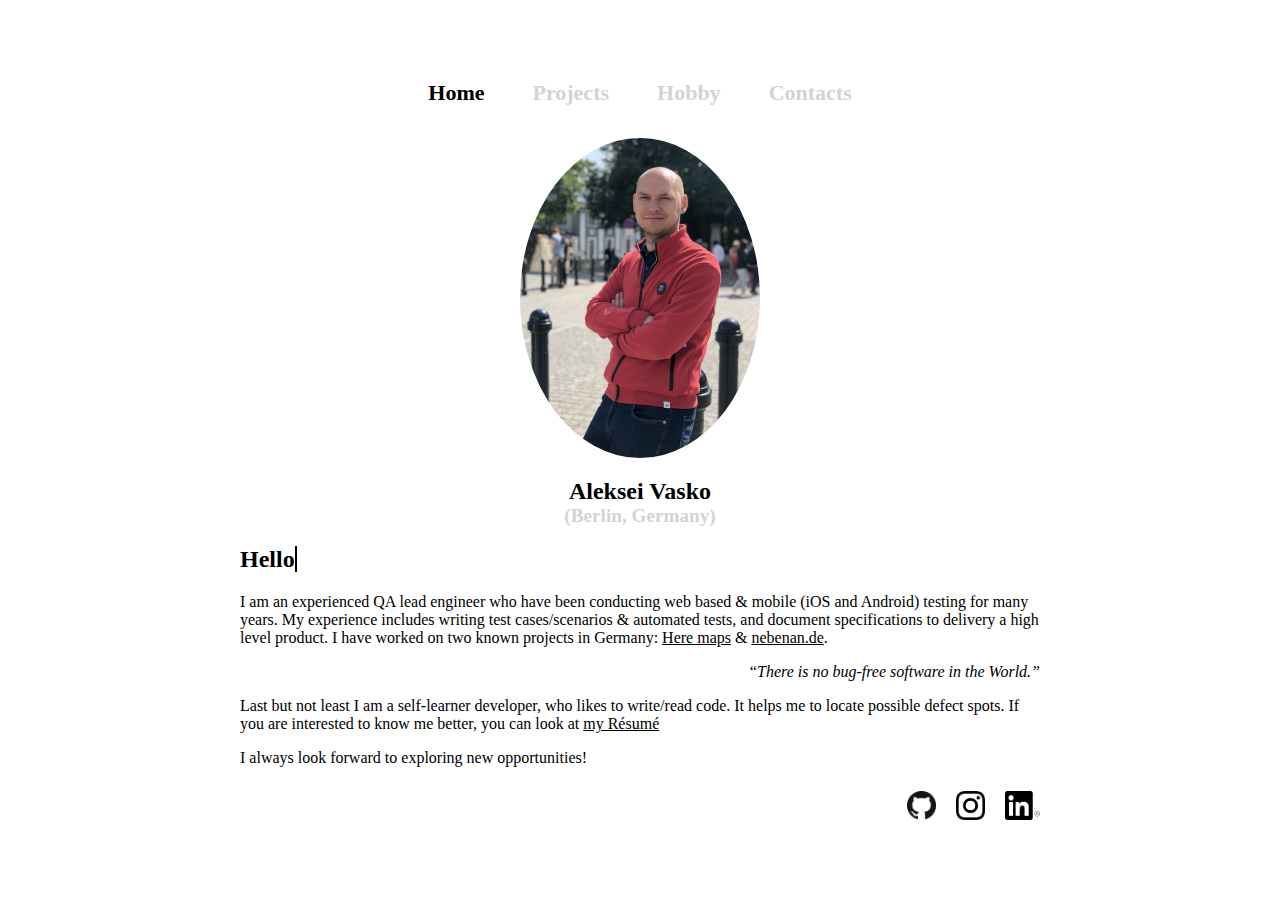
<file: index.html>
<html>
  <head>
    <meta charset="UTF-8">
    <meta name="description" content="Alexei Personal Business Card">
    <meta name="viewport" content="width=device-width, initial-scale=1.0">
    <title>Business Card</title>
    <link rel="icon" href="images/favicon.ico" type="image/x-icon">
    <link rel="stylesheet" href="css/index.css">
    <script src="res/script.js"></script>
  </head>

  <body>
    <div class="wrapper">
      <!-- Navigation -->
      <nav>
        <a href="index.html" class="active">Home</a>
        <a href="exp.html">Projects</a>
        <a href="hobby.html">Hobby</a>
        <a href="pm.html">Contacts</a>
      </nav>
      <!-- Main Text -->
      <img class="main-img" src="images/me.jpg" alt="It's Me;)">
      <div class="body-text">
        <h2>
          <p class="name">Aleksei Vasko</p>
          <p class="location">(Berlin, Germany)</p>
          <span class="typewrite" data-period="3000" data-type='["Hello,",
          "Ave,", "Bonjour,", "Hallo,", "Hola,", "Ciao,"]'></span>
        </h2>
        <p>
          I am an experienced QA lead engineer who have been conducting web based & mobile (iOS and Android)
          testing for many years. My experience includes writing test cases/scenarios & automated tests,
          and document specifications to delivery a high level product.
          I have worked on two known projects in Germany:
          <a href="https://wego.here.com/" class="text-link" target="_blank">Here maps</a> &
          <a href="https://nebenan.de" class="text-link" target="_blank">nebenan.de</a>.
        </p>
        <p class="quote">
          &ldquo;There is no bug-free software in the World.&rdquo;
        </p>
        <p>
          Last but not least I am a self-learner developer, who likes to write/read code.
          It helps me to locate possible defect spots.
          If you are interested to know me better, you can look at
          <a href="resume.pdf" class="text-link" target="_blank"> my Résumé</a>
        </p>
        <p>
          I always look forward to exploring new opportunities!
        </p>
      </div>
      <!-- Social Media Buttons -->
      <div class="social">
        <a href="https://www.github.com/GekkoTheFirst" target="_blank">
          <img src="images/GitHub-Mark-32px.png" alt="GitHub" class="social-icon">
          <span class="tooltip">GekkoTheFirst</span>
        </a>
        <a href="https://www.instagram.com/victor.the.traveler" target="_blank">
          <img src="images/glyph-logo_May2016.png" alt="Instagram" class="social-icon">
          <span class="tooltip">victor.the.traveler</span>
        </a>
        <a href="https://www.linkedin.com/in/alexeivasko" target="_blank">
          <img src="images/In-Black-34px-R.png" alt="LinedIn" class="social-icon-linkedin">
          <span class="tooltip">alexeivasko</span>
        </a>
      </div>
    </div>
  </body>
</html>
</file>
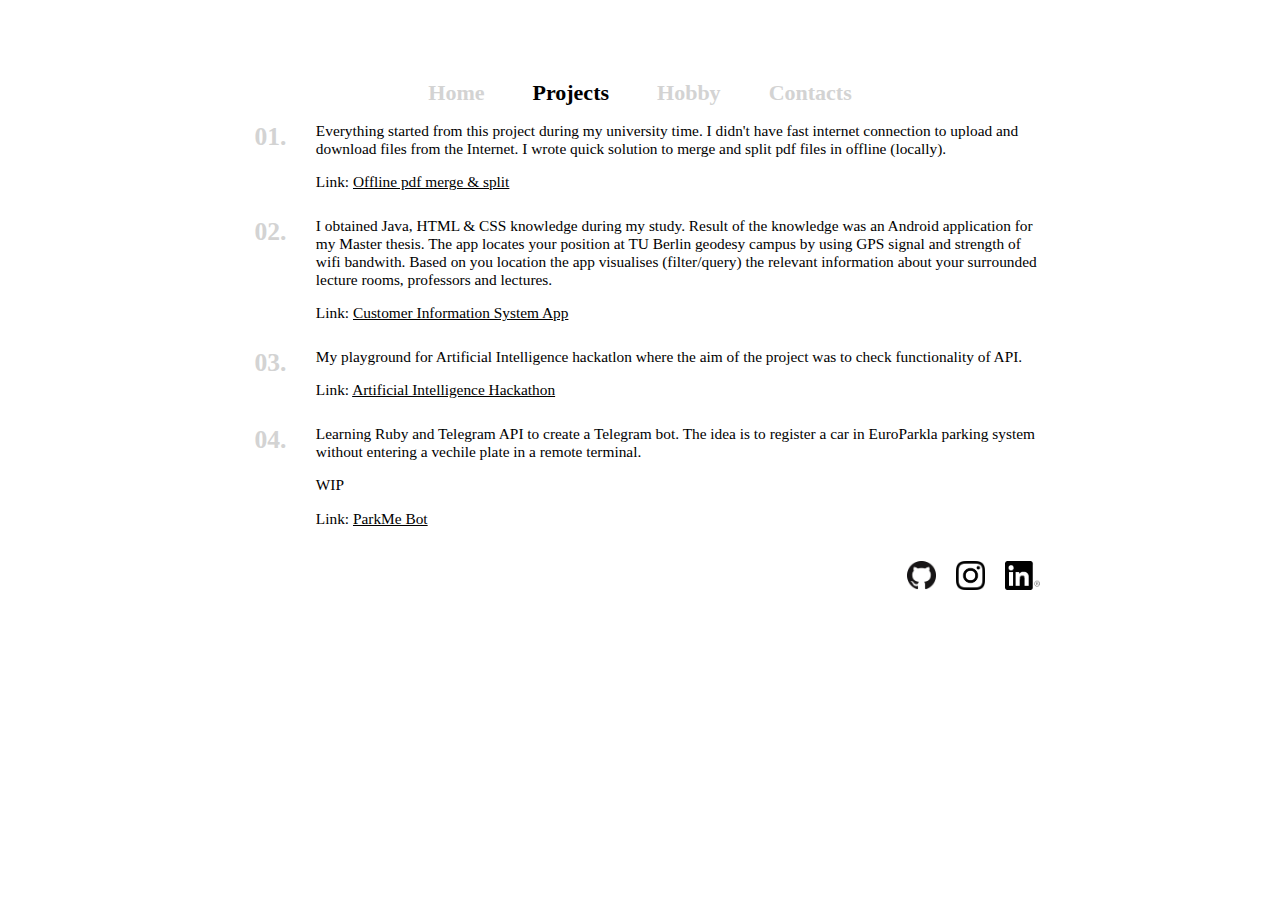
<file: exp.html>
<html>
  <head>
    <meta charset="UTF-8">
    <meta name="description" content="Personal Business Card">
    <meta name="viewport" content="width=device-width, initial-scale=1.0">
    <title>Business Card</title>
    <link rel="icon" href="images/favicon.ico" type="image/x-icon">
    <link rel="stylesheet" href="css/index.css">
    <script src="res/script.js"></script>
  </head>

  <body>
    <div class="wrapper">
      <!-- Navigation -->
      <nav>
        <a href="index.html">Home</a>
        <a href="exp.html" class="active">Projects</a>
        <a href="hobby.html">Hobby</a>
        <a href="pm.html">Contacts</a>
      </nav>
      <!-- Main Text -->
      <div class="body-text">
        <ol>
          <li>
            <p>Everything started from this project during my university time.
              I didn't have fast internet connection to upload and download files from the Internet.
            I wrote quick solution to merge and split pdf files in offline (locally).</p>
            <p>Link: <a href="https://github.com/GekkoTheFirst/PDF-merge-split-offline">Offline pdf merge & split</a></p>
          </li>
          <li>
            <p>I obtained Java, HTML & CSS knowledge during my study. Result of the knowledge was an Android application for my Master thesis.
            The app locates your position at TU Berlin geodesy campus by using GPS signal and strength of wifi bandwith.
          Based on you location the app visualises (filter/query) the relevant information about your surrounded lecture rooms, professors and lectures.</p>
            <p>Link: <a href="https://github.com/GekkoTheFirst/CIS-TU-Berlin">Customer Information System App</a></p>
          </li>
          <li>
            <p>My playground for Artificial Intelligence hackatlon where the aim of the project was to check functionality of API.</p>
            <p>Link: <a href="https://github.com/GekkoTheFirst/ai-hackathon">Artificial Intelligence Hackathon</a></p>
          </p>
          </li>
          <li>
            <p class="text-through">Learning Ruby and Telegram API to create a Telegram bot. The idea is to register a car in
              EuroParkla parking system without entering a vechile plate in a remote terminal.</p>
            <p> WIP </p>
            <p>Link: <a href="https://github.com/GekkoTheFirst/parkimine_bot_ruby">ParkMe Bot</a></p>
          </p>
          </li>
        </ol>
      </div>
      <!-- Social Media Buttons -->
      <div class="social">
        <a href="https://www.github.com/GekkoTheFirst" target="_blank">
          <img src="images/GitHub-Mark-32px.png" alt="GitHub" class="social-icon">
          <span class="tooltip">GekkoTheFirst</span>
        </a>
        <a href="https://www.instagram.com/victor.the.traveler" target="_blank">
          <img src="images/glyph-logo_May2016.png" alt="Instagram" class="social-icon">
          <span class="tooltip">victor.the.traveler</span>
        </a>
        <a href="https://www.linkedin.com/in/alexeivasko" target="_blank">
          <img src="images/In-Black-34px-R.png" alt="LinedIn" class="social-icon-linkedin">
          <span class="tooltip">alexeivasko</span>
        </a>
      </div>
    </div>
  </body>
</html>
</file>
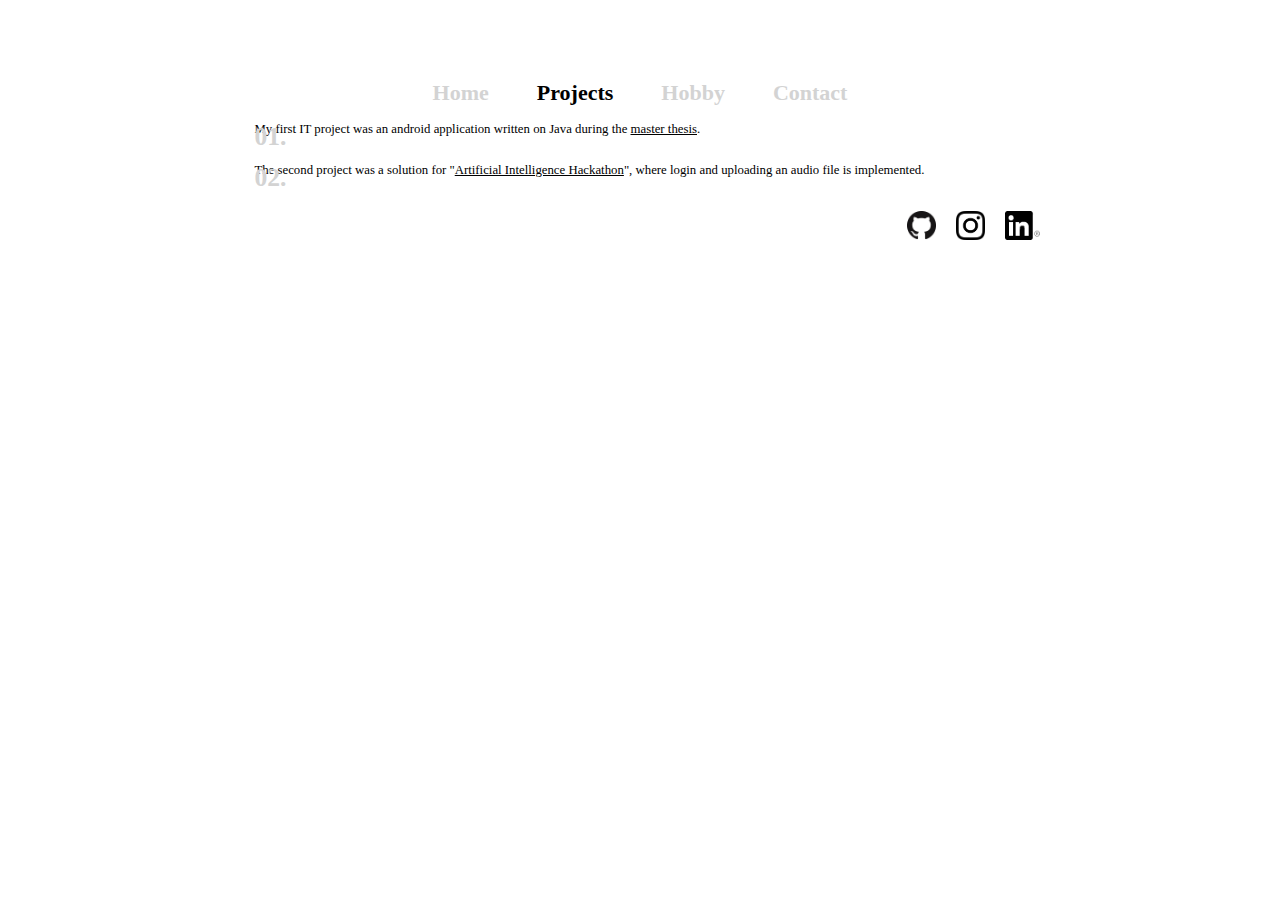
<file: experience.html>
<html>
  <head>
    <meta charset="UTF-8">
    <meta name="description" content="Personal Business Card">
    <meta name="viewport" content="width=device-width, initial-scale=1.0">
    <title>Business Card</title>
    <base href="https://gekkothefirst.github.io/business-card/"
    <link rel="icon" href="images/favicon.ico" type="image/x-icon">
    <link rel="stylesheet" href="css/index.css">
    <script src="js/script.js"></script>
  </head>

  <body>
    <div class="wrapper">
      <!-- Navigation -->
      <nav>
        <a href="index.html">Home</a>
        <a href="experience.html" class="active">Projects</a>
        <a href="about.html">Hobby</a>
        <a href="pm.html">Contact</a>
      </nav>
      <!-- Main Text -->
      <div class="body-text">
        <ol>
          <li>My first IT project was an android application written on Java during the
          <a href="https://github.com/GekkoTheFirst/CIS-TU-Berlin">master thesis</a>.</li>
          <li>The second project was a solution for "<a href="https://github.com/GekkoTheFirst/ai-hackathon">Artificial Intelligence Hackathon</a>",
          where login and uploading an audio file is implemented.</li>
        </ol>
      </div>
      <!-- Social Media Buttons -->
      <div class="social">
        <a href="https://www.github.com/GekkoTheFirst" target="_blank">
          <img src="images/GitHub-Mark-32px.png" alt="GitHub" class="social-icon">
          <span class="tooltip">GekkoTheFirst</span>
        </a>
        <a href="https://www.instagram.com/victor.the.traveler" target="_blank">
          <img src="images/glyph-logo_May2016.png" alt="Instagram" class="social-icon">
          <span class="tooltip">victor.the.traveler</span>
        </a>
        <a href="https://www.linkedin.com/in/alexeivasko" target="_blank">
          <img src="images/In-Black-34px-R.png" alt="LinedIn" class="social-icon-linkedin">
          <span class="tooltip">alexeivasko</span>
        </a>
      </div>
    </div>
  </body>
</html>
</file>
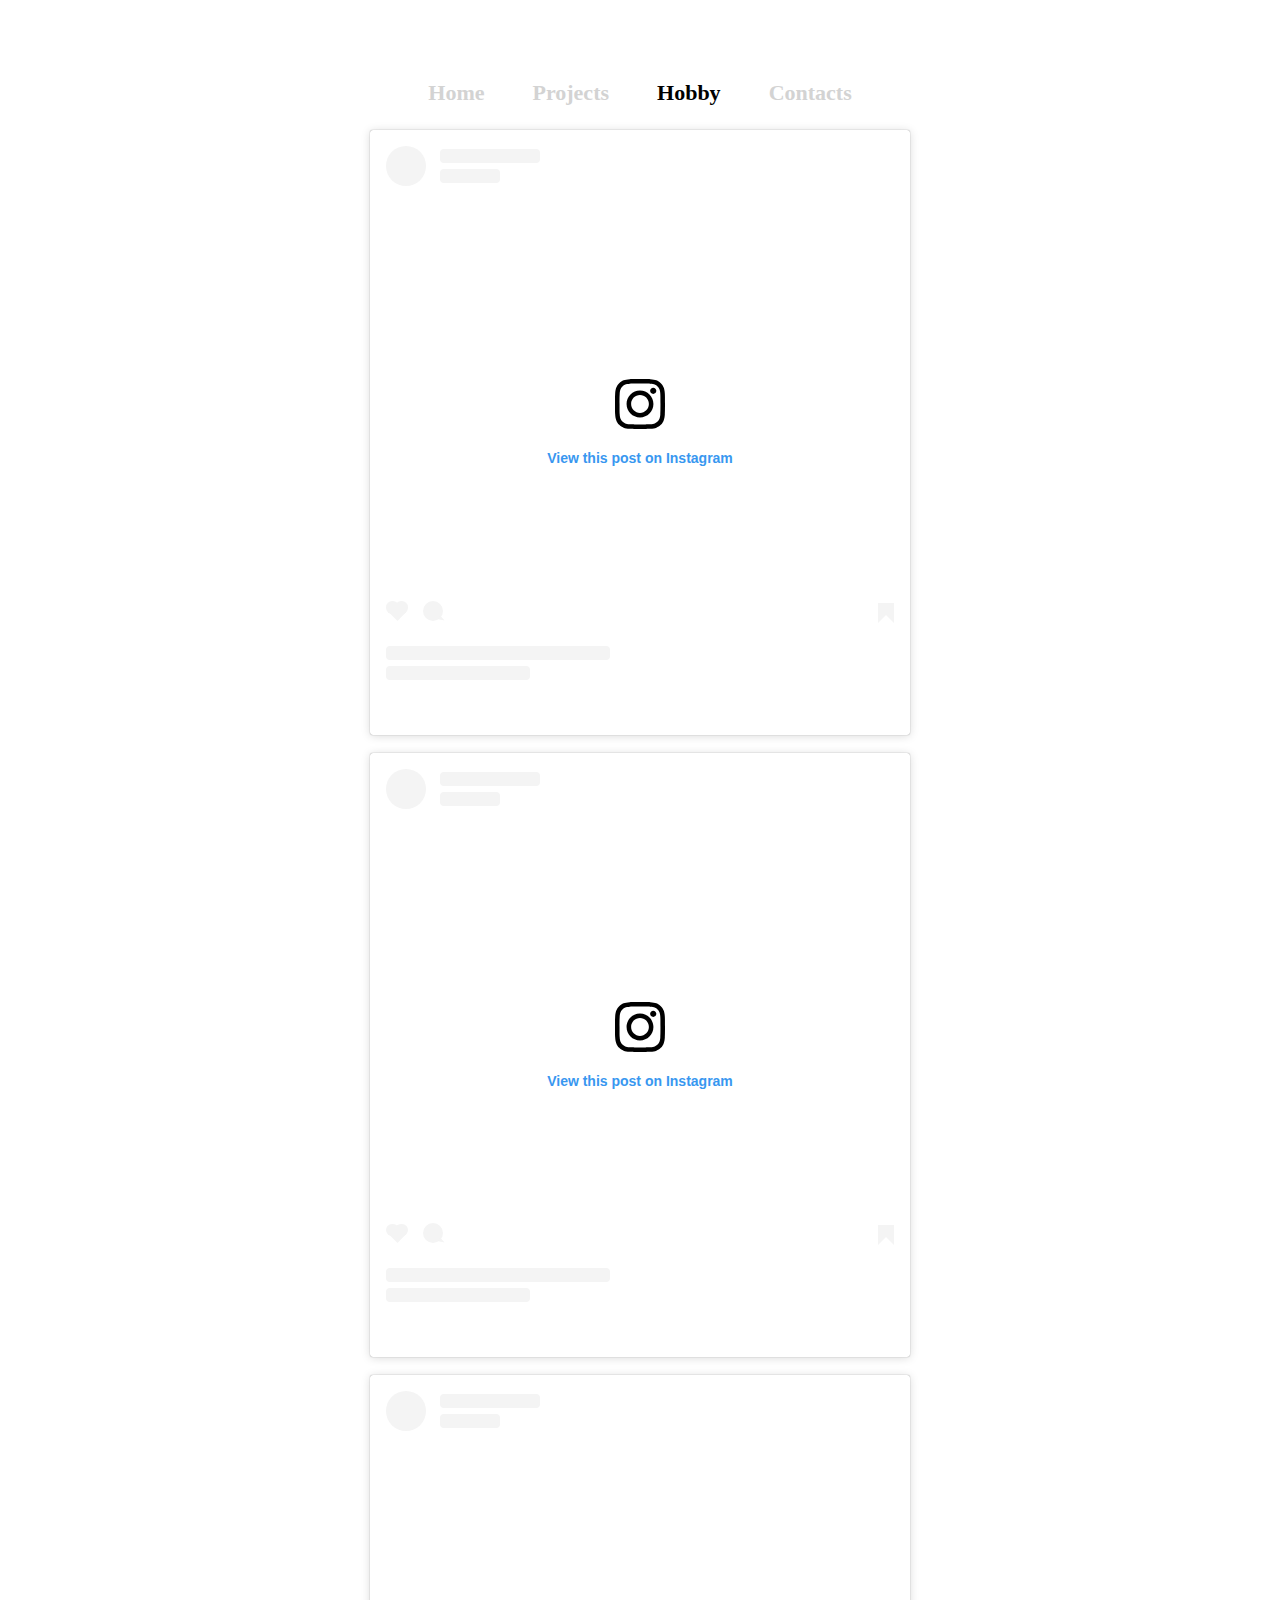
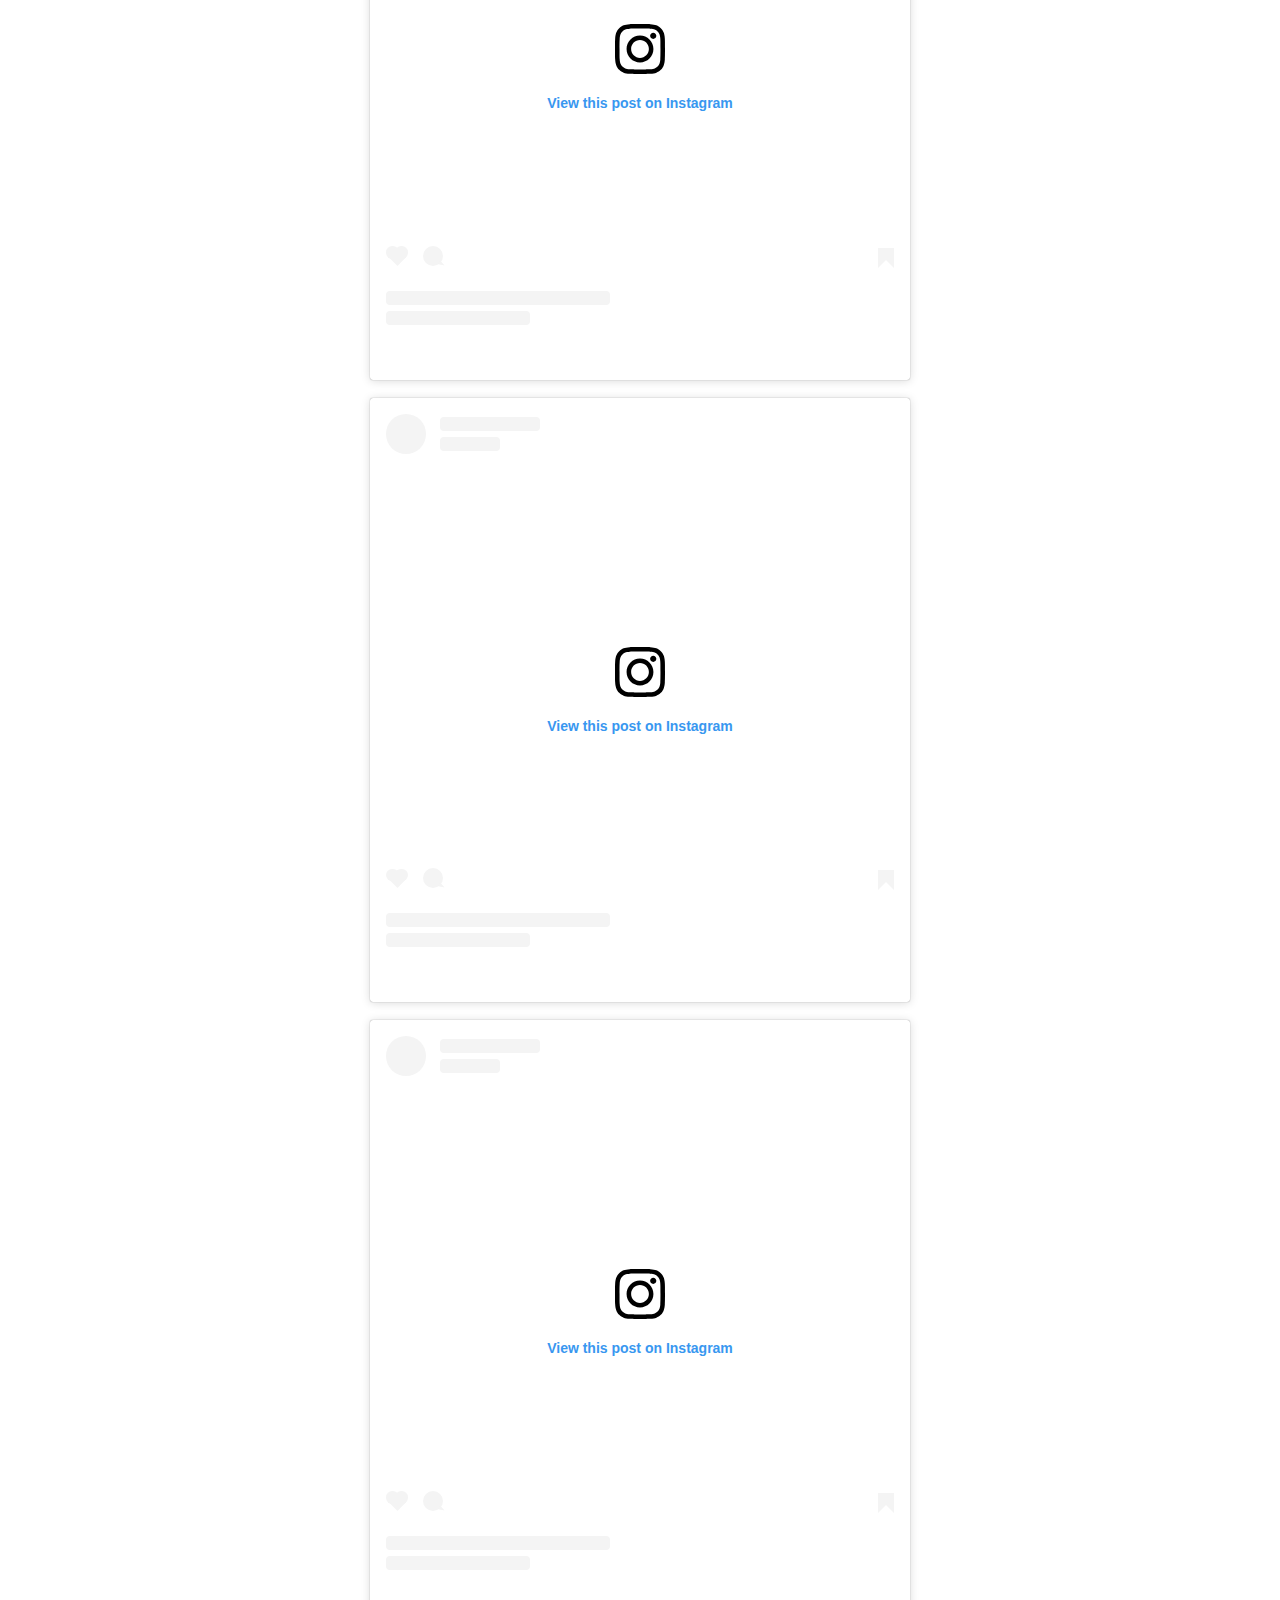
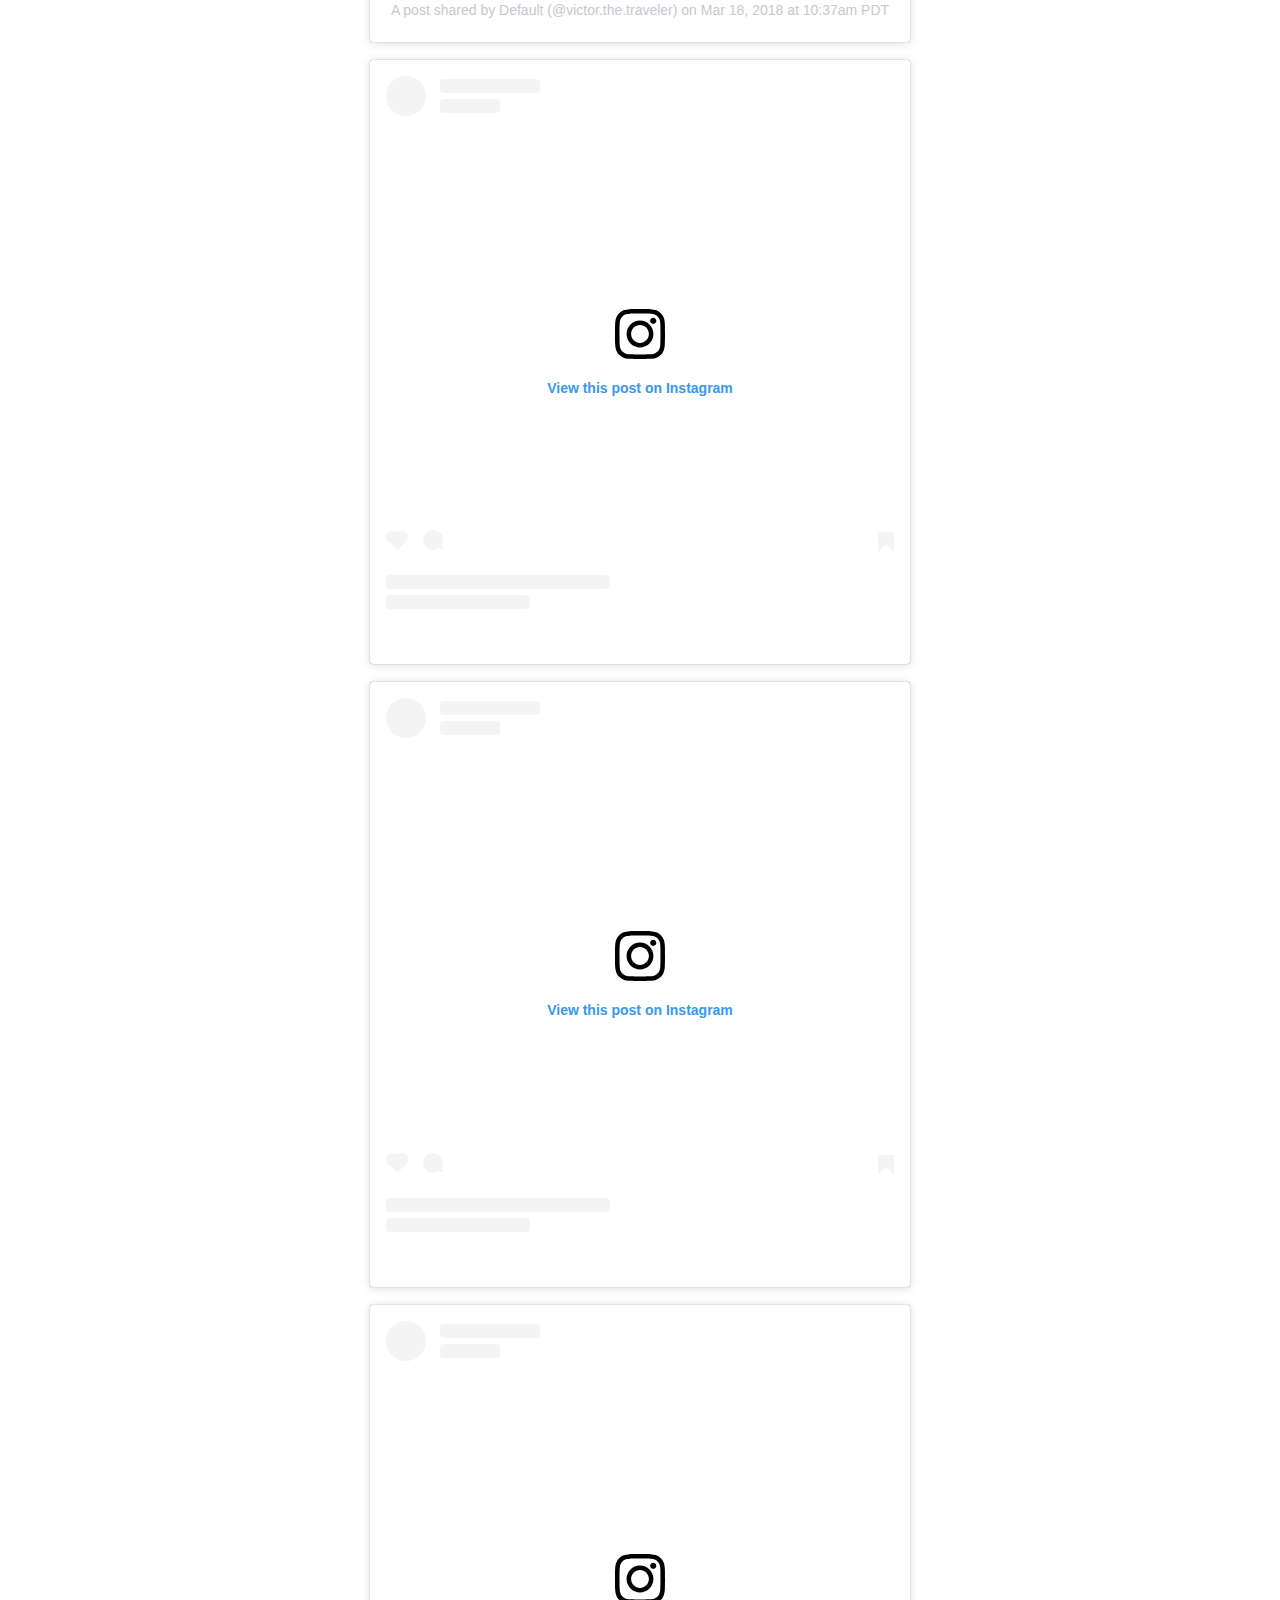
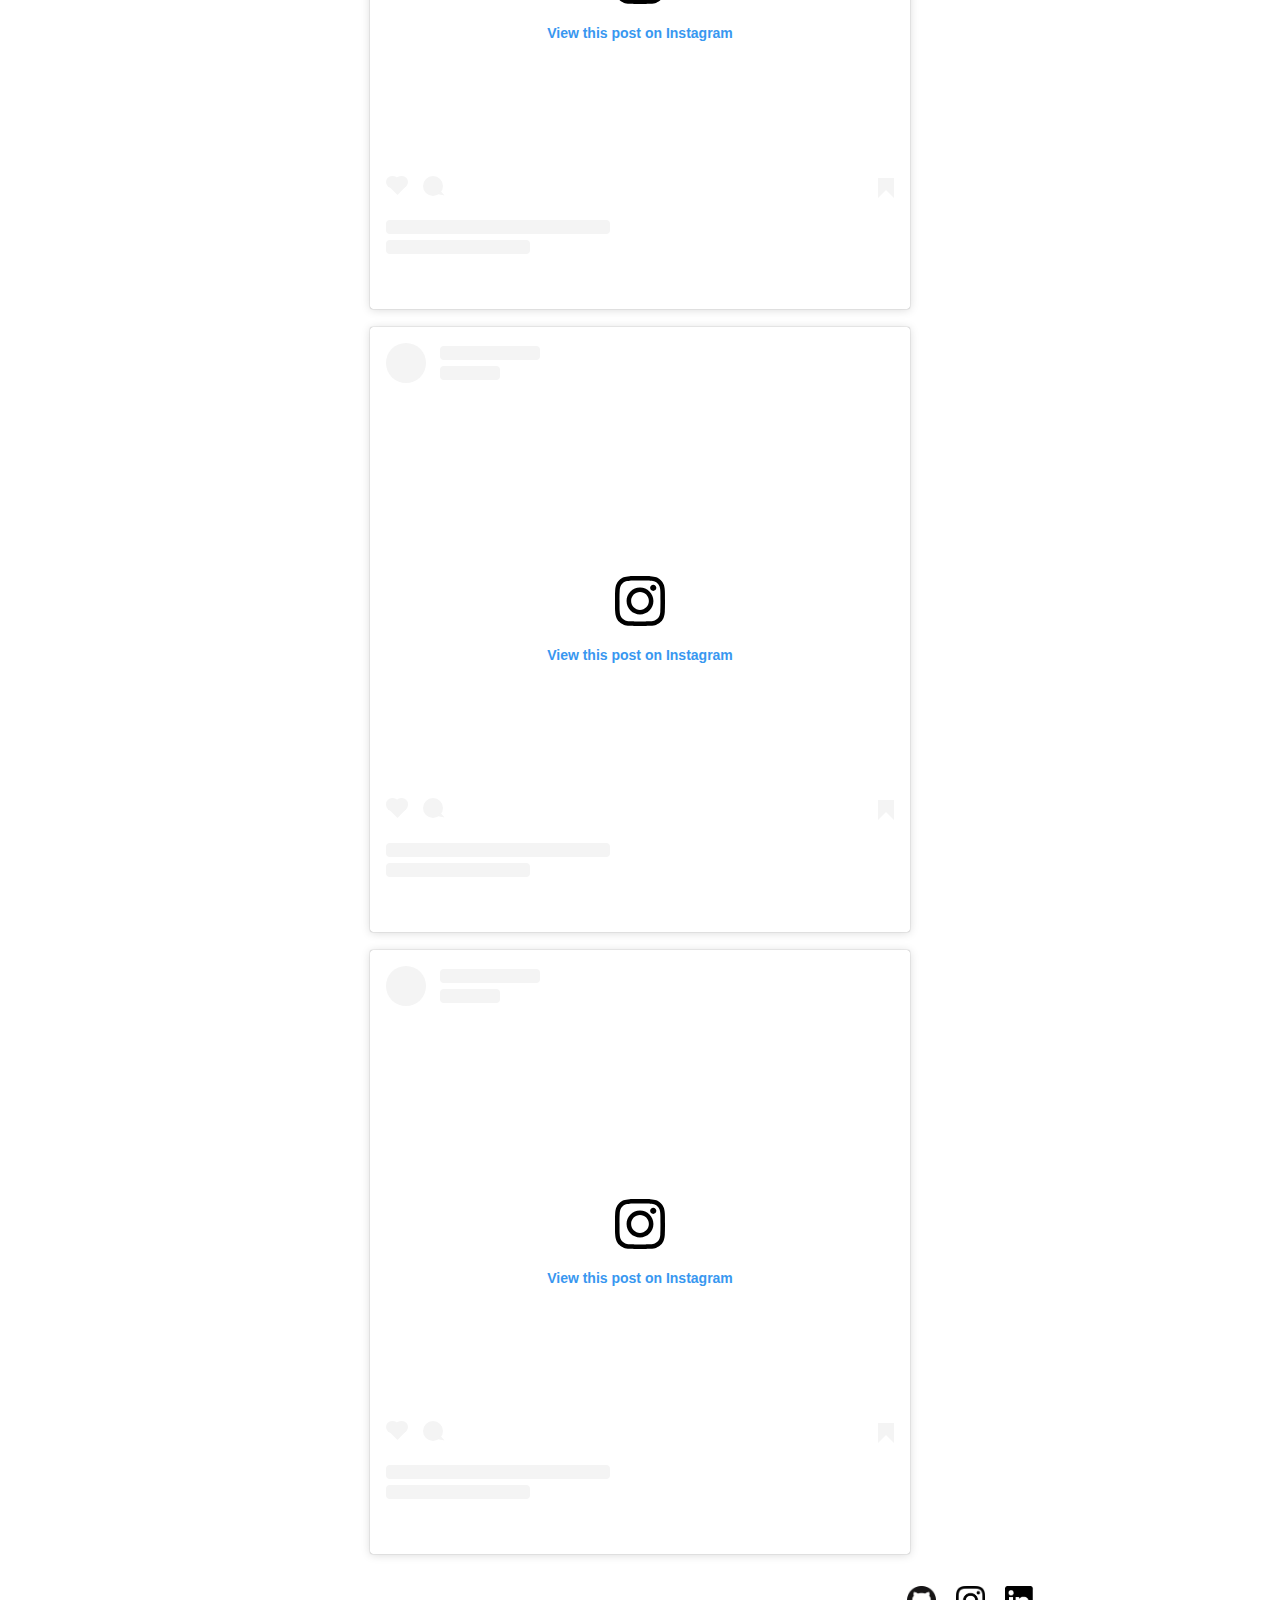
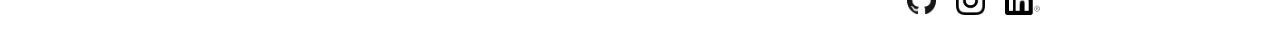
<file: hobby.html>
<html>
  <head>
    <meta charset="UTF-8">
    <meta name="description" content="Personal Business Card">
    <meta name="viewport" content="width=device-width, initial-scale=1.0">
    <title>Business Card</title>
    <link rel="icon" href="images/favicon.ico" type="image/x-icon">
    <link rel="stylesheet" href="css/index.css">
    <script src="res/script.js"></script>
    <script async src="https://platform.instagram.com/en_US/embeds.js"></script>
  </head>

  <body>
    <div class="wrapper">
      <!-- Navigation -->
      <nav>
        <a href="index.html">Home</a>
        <a href="exp.html">Projects</a>
        <a href="hobby.html" class="active">Hobby</a>
        <a href="pm.html">Contacts</a>
      </nav>
      <!-- Main Text -->
      <div class="insta-feed">
        <blockquote class="instagram-media" data-instgrm-permalink="https://www.instagram.com/p/B3SeR8UF5Qr/" data-instgrm-version="12" style=" background:#FFF; border:0; border-radius:3px; box-shadow:0 0 1px 0 rgba(0,0,0,0.5),0 1px 10px 0 rgba(0,0,0,0.15); margin: 1px; max-width:540px; min-width:326px; padding:0; width:99.375%; width:-webkit-calc(100% - 2px); width:calc(100% - 2px);"><div style="padding:16px;"> <a href="https://www.instagram.com/p/BmHR2SiAsa1/" style=" background:#FFFFFF; line-height:0; padding:0 0; text-align:center; text-decoration:none; width:100%;" target="_blank"> <div style=" display: flex; flex-direction: row; align-items: center;"> <div style="background-color: #F4F4F4; border-radius: 50%; flex-grow: 0; height: 40px; margin-right: 14px; width: 40px;"></div> <div style="display: flex; flex-direction: column; flex-grow: 1; justify-content: center;"> <div style=" background-color: #F4F4F4; border-radius: 4px; flex-grow: 0; height: 14px; margin-bottom: 6px; width: 100px;"></div> <div style=" background-color: #F4F4F4; border-radius: 4px; flex-grow: 0; height: 14px; width: 60px;"></div></div></div><div style="padding: 19% 0;"></div><div style="display:block; height:50px; margin:0 auto 12px; width:50px;"><svg width="50px" height="50px" viewBox="0 0 60 60" version="1.1" xmlns="https://www.w3.org/2000/svg" xmlns:xlink="https://www.w3.org/1999/xlink"><g stroke="none" stroke-width="1" fill="none" fill-rule="evenodd"><g transform="translate(-511.000000, -20.000000)" fill="#000000"><g><path d="M556.869,30.41 C554.814,30.41 553.148,32.076 553.148,34.131 C553.148,36.186 554.814,37.852 556.869,37.852 C558.924,37.852 560.59,36.186 560.59,34.131 C560.59,32.076 558.924,30.41 556.869,30.41 M541,60.657 C535.114,60.657 530.342,55.887 530.342,50 C530.342,44.114 535.114,39.342 541,39.342 C546.887,39.342 551.658,44.114 551.658,50 C551.658,55.887 546.887,60.657 541,60.657 M541,33.886 C532.1,33.886 524.886,41.1 524.886,50 C524.886,58.899 532.1,66.113 541,66.113 C549.9,66.113 557.115,58.899 557.115,50 C557.115,41.1 549.9,33.886 541,33.886 M565.378,62.101 C565.244,65.022 564.756,66.606 564.346,67.663 C563.803,69.06 563.154,70.057 562.106,71.106 C561.058,72.155 560.06,72.803 558.662,73.347 C557.607,73.757 556.021,74.244 553.102,74.378 C549.944,74.521 548.997,74.552 541,74.552 C533.003,74.552 532.056,74.521 528.898,74.378 C525.979,74.244 524.393,73.757 523.338,73.347 C521.94,72.803 520.942,72.155 519.894,71.106 C518.846,70.057 518.197,69.06 517.654,67.663 C517.244,66.606 516.755,65.022 516.623,62.101 C516.479,58.943 516.448,57.996 516.448,50 C516.448,42.003 516.479,41.056 516.623,37.899 C516.755,34.978 517.244,33.391 517.654,32.338 C518.197,30.938 518.846,29.942 519.894,28.894 C520.942,27.846 521.94,27.196 523.338,26.654 C524.393,26.244 525.979,25.756 528.898,25.623 C532.057,25.479 533.004,25.448 541,25.448 C548.997,25.448 549.943,25.479 553.102,25.623 C556.021,25.756 557.607,26.244 558.662,26.654 C560.06,27.196 561.058,27.846 562.106,28.894 C563.154,29.942 563.803,30.938 564.346,32.338 C564.756,33.391 565.244,34.978 565.378,37.899 C565.522,41.056 565.552,42.003 565.552,50 C565.552,57.996 565.522,58.943 565.378,62.101 M570.82,37.631 C570.674,34.438 570.167,32.258 569.425,30.349 C568.659,28.377 567.633,26.702 565.965,25.035 C564.297,23.368 562.623,22.342 560.652,21.575 C558.743,20.834 556.562,20.326 553.369,20.18 C550.169,20.033 549.148,20 541,20 C532.853,20 531.831,20.033 528.631,20.18 C525.438,20.326 523.257,20.834 521.349,21.575 C519.376,22.342 517.703,23.368 516.035,25.035 C514.368,26.702 513.342,28.377 512.574,30.349 C511.834,32.258 511.326,34.438 511.181,37.631 C511.035,40.831 511,41.851 511,50 C511,58.147 511.035,59.17 511.181,62.369 C511.326,65.562 511.834,67.743 512.574,69.651 C513.342,71.625 514.368,73.296 516.035,74.965 C517.703,76.634 519.376,77.658 521.349,78.425 C523.257,79.167 525.438,79.673 528.631,79.82 C531.831,79.965 532.853,80.001 541,80.001 C549.148,80.001 550.169,79.965 553.369,79.82 C556.562,79.673 558.743,79.167 560.652,78.425 C562.623,77.658 564.297,76.634 565.965,74.965 C567.633,73.296 568.659,71.625 569.425,69.651 C570.167,67.743 570.674,65.562 570.82,62.369 C570.966,59.17 571,58.147 571,50 C571,41.851 570.966,40.831 570.82,37.631"></path></g></g></g></svg></div><div style="padding-top: 8px;"> <div style=" color:#3897f0; font-family:Arial,sans-serif; font-size:14px; font-style:normal; font-weight:550; line-height:18px;"> View this post on Instagram</div></div><div style="padding: 12.5% 0;"></div> <div style="display: flex; flex-direction: row; margin-bottom: 14px; align-items: center;"><div> <div style="background-color: #F4F4F4; border-radius: 50%; height: 12.5px; width: 12.5px; transform: translateX(0px) translateY(7px);"></div> <div style="background-color: #F4F4F4; height: 12.5px; transform: rotate(-45deg) translateX(3px) translateY(1px); width: 12.5px; flex-grow: 0; margin-right: 14px; margin-left: 2px;"></div> <div style="background-color: #F4F4F4; border-radius: 50%; height: 12.5px; width: 12.5px; transform: translateX(9px) translateY(-18px);"></div></div><div style="margin-left: 8px;"> <div style=" background-color: #F4F4F4; border-radius: 50%; flex-grow: 0; height: 20px; width: 20px;"></div> <div style=" width: 0; height: 0; border-top: 2px solid transparent; border-left: 6px solid #f4f4f4; border-bottom: 2px solid transparent; transform: translateX(16px) translateY(-4px) rotate(30deg)"></div></div><div style="margin-left: auto;"> <div style=" width: 0px; border-top: 8px solid #F4F4F4; border-right: 8px solid transparent; transform: translateY(16px);"></div> <div style=" background-color: #F4F4F4; flex-grow: 0; height: 12px; width: 16px; transform: translateY(-4px);"></div> <div style=" width: 0; height: 0; border-top: 8px solid #F4F4F4; border-left: 8px solid transparent; transform: translateY(-4px) translateX(8px);"></div></div></div> <div style="display: flex; flex-direction: column; flex-grow: 1; justify-content: center; margin-bottom: 24px;"> <div style=" background-color: #F4F4F4; border-radius: 4px; flex-grow: 0; height: 14px; margin-bottom: 6px; width: 224px;"></div> <div style=" background-color: #F4F4F4; border-radius: 4px; flex-grow: 0; height: 14px; width: 144px;"></div></div></a><p style=" color:#c9c8cd; font-family:Arial,sans-serif; font-size:14px; line-height:17px; margin-bottom:0; margin-top:8px; overflow:hidden; padding:8px 0 7px; text-align:center; text-overflow:ellipsis; white-space:nowrap;"></p></div></blockquote><script async src="https://platform.instagram.com/embeds.js"></script>
        <br>
        <blockquote class="instagram-media" data-instgrm-permalink="https://www.instagram.com/p/Bw5p2pSn9tQ/" data-instgrm-version="12" style=" background:#FFF; border:0; border-radius:3px; box-shadow:0 0 1px 0 rgba(0,0,0,0.5),0 1px 10px 0 rgba(0,0,0,0.15); margin: 1px; max-width:540px; min-width:326px; padding:0; width:99.375%; width:-webkit-calc(100% - 2px); width:calc(100% - 2px);"><div style="padding:16px;"> <a href="https://www.instagram.com/p/BmHR2SiAsa1/" style=" background:#FFFFFF; line-height:0; padding:0 0; text-align:center; text-decoration:none; width:100%;" target="_blank"> <div style=" display: flex; flex-direction: row; align-items: center;"> <div style="background-color: #F4F4F4; border-radius: 50%; flex-grow: 0; height: 40px; margin-right: 14px; width: 40px;"></div> <div style="display: flex; flex-direction: column; flex-grow: 1; justify-content: center;"> <div style=" background-color: #F4F4F4; border-radius: 4px; flex-grow: 0; height: 14px; margin-bottom: 6px; width: 100px;"></div> <div style=" background-color: #F4F4F4; border-radius: 4px; flex-grow: 0; height: 14px; width: 60px;"></div></div></div><div style="padding: 19% 0;"></div><div style="display:block; height:50px; margin:0 auto 12px; width:50px;"><svg width="50px" height="50px" viewBox="0 0 60 60" version="1.1" xmlns="https://www.w3.org/2000/svg" xmlns:xlink="https://www.w3.org/1999/xlink"><g stroke="none" stroke-width="1" fill="none" fill-rule="evenodd"><g transform="translate(-511.000000, -20.000000)" fill="#000000"><g><path d="M556.869,30.41 C554.814,30.41 553.148,32.076 553.148,34.131 C553.148,36.186 554.814,37.852 556.869,37.852 C558.924,37.852 560.59,36.186 560.59,34.131 C560.59,32.076 558.924,30.41 556.869,30.41 M541,60.657 C535.114,60.657 530.342,55.887 530.342,50 C530.342,44.114 535.114,39.342 541,39.342 C546.887,39.342 551.658,44.114 551.658,50 C551.658,55.887 546.887,60.657 541,60.657 M541,33.886 C532.1,33.886 524.886,41.1 524.886,50 C524.886,58.899 532.1,66.113 541,66.113 C549.9,66.113 557.115,58.899 557.115,50 C557.115,41.1 549.9,33.886 541,33.886 M565.378,62.101 C565.244,65.022 564.756,66.606 564.346,67.663 C563.803,69.06 563.154,70.057 562.106,71.106 C561.058,72.155 560.06,72.803 558.662,73.347 C557.607,73.757 556.021,74.244 553.102,74.378 C549.944,74.521 548.997,74.552 541,74.552 C533.003,74.552 532.056,74.521 528.898,74.378 C525.979,74.244 524.393,73.757 523.338,73.347 C521.94,72.803 520.942,72.155 519.894,71.106 C518.846,70.057 518.197,69.06 517.654,67.663 C517.244,66.606 516.755,65.022 516.623,62.101 C516.479,58.943 516.448,57.996 516.448,50 C516.448,42.003 516.479,41.056 516.623,37.899 C516.755,34.978 517.244,33.391 517.654,32.338 C518.197,30.938 518.846,29.942 519.894,28.894 C520.942,27.846 521.94,27.196 523.338,26.654 C524.393,26.244 525.979,25.756 528.898,25.623 C532.057,25.479 533.004,25.448 541,25.448 C548.997,25.448 549.943,25.479 553.102,25.623 C556.021,25.756 557.607,26.244 558.662,26.654 C560.06,27.196 561.058,27.846 562.106,28.894 C563.154,29.942 563.803,30.938 564.346,32.338 C564.756,33.391 565.244,34.978 565.378,37.899 C565.522,41.056 565.552,42.003 565.552,50 C565.552,57.996 565.522,58.943 565.378,62.101 M570.82,37.631 C570.674,34.438 570.167,32.258 569.425,30.349 C568.659,28.377 567.633,26.702 565.965,25.035 C564.297,23.368 562.623,22.342 560.652,21.575 C558.743,20.834 556.562,20.326 553.369,20.18 C550.169,20.033 549.148,20 541,20 C532.853,20 531.831,20.033 528.631,20.18 C525.438,20.326 523.257,20.834 521.349,21.575 C519.376,22.342 517.703,23.368 516.035,25.035 C514.368,26.702 513.342,28.377 512.574,30.349 C511.834,32.258 511.326,34.438 511.181,37.631 C511.035,40.831 511,41.851 511,50 C511,58.147 511.035,59.17 511.181,62.369 C511.326,65.562 511.834,67.743 512.574,69.651 C513.342,71.625 514.368,73.296 516.035,74.965 C517.703,76.634 519.376,77.658 521.349,78.425 C523.257,79.167 525.438,79.673 528.631,79.82 C531.831,79.965 532.853,80.001 541,80.001 C549.148,80.001 550.169,79.965 553.369,79.82 C556.562,79.673 558.743,79.167 560.652,78.425 C562.623,77.658 564.297,76.634 565.965,74.965 C567.633,73.296 568.659,71.625 569.425,69.651 C570.167,67.743 570.674,65.562 570.82,62.369 C570.966,59.17 571,58.147 571,50 C571,41.851 570.966,40.831 570.82,37.631"></path></g></g></g></svg></div><div style="padding-top: 8px;"> <div style=" color:#3897f0; font-family:Arial,sans-serif; font-size:14px; font-style:normal; font-weight:550; line-height:18px;"> View this post on Instagram</div></div><div style="padding: 12.5% 0;"></div> <div style="display: flex; flex-direction: row; margin-bottom: 14px; align-items: center;"><div> <div style="background-color: #F4F4F4; border-radius: 50%; height: 12.5px; width: 12.5px; transform: translateX(0px) translateY(7px);"></div> <div style="background-color: #F4F4F4; height: 12.5px; transform: rotate(-45deg) translateX(3px) translateY(1px); width: 12.5px; flex-grow: 0; margin-right: 14px; margin-left: 2px;"></div> <div style="background-color: #F4F4F4; border-radius: 50%; height: 12.5px; width: 12.5px; transform: translateX(9px) translateY(-18px);"></div></div><div style="margin-left: 8px;"> <div style=" background-color: #F4F4F4; border-radius: 50%; flex-grow: 0; height: 20px; width: 20px;"></div> <div style=" width: 0; height: 0; border-top: 2px solid transparent; border-left: 6px solid #f4f4f4; border-bottom: 2px solid transparent; transform: translateX(16px) translateY(-4px) rotate(30deg)"></div></div><div style="margin-left: auto;"> <div style=" width: 0px; border-top: 8px solid #F4F4F4; border-right: 8px solid transparent; transform: translateY(16px);"></div> <div style=" background-color: #F4F4F4; flex-grow: 0; height: 12px; width: 16px; transform: translateY(-4px);"></div> <div style=" width: 0; height: 0; border-top: 8px solid #F4F4F4; border-left: 8px solid transparent; transform: translateY(-4px) translateX(8px);"></div></div></div> <div style="display: flex; flex-direction: column; flex-grow: 1; justify-content: center; margin-bottom: 24px;"> <div style=" background-color: #F4F4F4; border-radius: 4px; flex-grow: 0; height: 14px; margin-bottom: 6px; width: 224px;"></div> <div style=" background-color: #F4F4F4; border-radius: 4px; flex-grow: 0; height: 14px; width: 144px;"></div></div></a><p style=" color:#c9c8cd; font-family:Arial,sans-serif; font-size:14px; line-height:17px; margin-bottom:0; margin-top:8px; overflow:hidden; padding:8px 0 7px; text-align:center; text-overflow:ellipsis; white-space:nowrap;"></p></div></blockquote><script async src="https://platform.instagram.com/embeds.js"></script>
        <br>
        <blockquote class="instagram-media" data-instgrm-permalink="https://www.instagram.com/p/BmHR2SiAsa1/" data-instgrm-version="12" style=" background:#FFF; border:0; border-radius:3px; box-shadow:0 0 1px 0 rgba(0,0,0,0.5),0 1px 10px 0 rgba(0,0,0,0.15); margin: 1px; max-width:540px; min-width:326px; padding:0; width:99.375%; width:-webkit-calc(100% - 2px); width:calc(100% - 2px);"><div style="padding:16px;"> <a href="https://www.instagram.com/p/BmHR2SiAsa1/" style=" background:#FFFFFF; line-height:0; padding:0 0; text-align:center; text-decoration:none; width:100%;" target="_blank"> <div style=" display: flex; flex-direction: row; align-items: center;"> <div style="background-color: #F4F4F4; border-radius: 50%; flex-grow: 0; height: 40px; margin-right: 14px; width: 40px;"></div> <div style="display: flex; flex-direction: column; flex-grow: 1; justify-content: center;"> <div style=" background-color: #F4F4F4; border-radius: 4px; flex-grow: 0; height: 14px; margin-bottom: 6px; width: 100px;"></div> <div style=" background-color: #F4F4F4; border-radius: 4px; flex-grow: 0; height: 14px; width: 60px;"></div></div></div><div style="padding: 19% 0;"></div><div style="display:block; height:50px; margin:0 auto 12px; width:50px;"><svg width="50px" height="50px" viewBox="0 0 60 60" version="1.1" xmlns="https://www.w3.org/2000/svg" xmlns:xlink="https://www.w3.org/1999/xlink"><g stroke="none" stroke-width="1" fill="none" fill-rule="evenodd"><g transform="translate(-511.000000, -20.000000)" fill="#000000"><g><path d="M556.869,30.41 C554.814,30.41 553.148,32.076 553.148,34.131 C553.148,36.186 554.814,37.852 556.869,37.852 C558.924,37.852 560.59,36.186 560.59,34.131 C560.59,32.076 558.924,30.41 556.869,30.41 M541,60.657 C535.114,60.657 530.342,55.887 530.342,50 C530.342,44.114 535.114,39.342 541,39.342 C546.887,39.342 551.658,44.114 551.658,50 C551.658,55.887 546.887,60.657 541,60.657 M541,33.886 C532.1,33.886 524.886,41.1 524.886,50 C524.886,58.899 532.1,66.113 541,66.113 C549.9,66.113 557.115,58.899 557.115,50 C557.115,41.1 549.9,33.886 541,33.886 M565.378,62.101 C565.244,65.022 564.756,66.606 564.346,67.663 C563.803,69.06 563.154,70.057 562.106,71.106 C561.058,72.155 560.06,72.803 558.662,73.347 C557.607,73.757 556.021,74.244 553.102,74.378 C549.944,74.521 548.997,74.552 541,74.552 C533.003,74.552 532.056,74.521 528.898,74.378 C525.979,74.244 524.393,73.757 523.338,73.347 C521.94,72.803 520.942,72.155 519.894,71.106 C518.846,70.057 518.197,69.06 517.654,67.663 C517.244,66.606 516.755,65.022 516.623,62.101 C516.479,58.943 516.448,57.996 516.448,50 C516.448,42.003 516.479,41.056 516.623,37.899 C516.755,34.978 517.244,33.391 517.654,32.338 C518.197,30.938 518.846,29.942 519.894,28.894 C520.942,27.846 521.94,27.196 523.338,26.654 C524.393,26.244 525.979,25.756 528.898,25.623 C532.057,25.479 533.004,25.448 541,25.448 C548.997,25.448 549.943,25.479 553.102,25.623 C556.021,25.756 557.607,26.244 558.662,26.654 C560.06,27.196 561.058,27.846 562.106,28.894 C563.154,29.942 563.803,30.938 564.346,32.338 C564.756,33.391 565.244,34.978 565.378,37.899 C565.522,41.056 565.552,42.003 565.552,50 C565.552,57.996 565.522,58.943 565.378,62.101 M570.82,37.631 C570.674,34.438 570.167,32.258 569.425,30.349 C568.659,28.377 567.633,26.702 565.965,25.035 C564.297,23.368 562.623,22.342 560.652,21.575 C558.743,20.834 556.562,20.326 553.369,20.18 C550.169,20.033 549.148,20 541,20 C532.853,20 531.831,20.033 528.631,20.18 C525.438,20.326 523.257,20.834 521.349,21.575 C519.376,22.342 517.703,23.368 516.035,25.035 C514.368,26.702 513.342,28.377 512.574,30.349 C511.834,32.258 511.326,34.438 511.181,37.631 C511.035,40.831 511,41.851 511,50 C511,58.147 511.035,59.17 511.181,62.369 C511.326,65.562 511.834,67.743 512.574,69.651 C513.342,71.625 514.368,73.296 516.035,74.965 C517.703,76.634 519.376,77.658 521.349,78.425 C523.257,79.167 525.438,79.673 528.631,79.82 C531.831,79.965 532.853,80.001 541,80.001 C549.148,80.001 550.169,79.965 553.369,79.82 C556.562,79.673 558.743,79.167 560.652,78.425 C562.623,77.658 564.297,76.634 565.965,74.965 C567.633,73.296 568.659,71.625 569.425,69.651 C570.167,67.743 570.674,65.562 570.82,62.369 C570.966,59.17 571,58.147 571,50 C571,41.851 570.966,40.831 570.82,37.631"></path></g></g></g></svg></div><div style="padding-top: 8px;"> <div style=" color:#3897f0; font-family:Arial,sans-serif; font-size:14px; font-style:normal; font-weight:550; line-height:18px;"> View this post on Instagram</div></div><div style="padding: 12.5% 0;"></div> <div style="display: flex; flex-direction: row; margin-bottom: 14px; align-items: center;"><div> <div style="background-color: #F4F4F4; border-radius: 50%; height: 12.5px; width: 12.5px; transform: translateX(0px) translateY(7px);"></div> <div style="background-color: #F4F4F4; height: 12.5px; transform: rotate(-45deg) translateX(3px) translateY(1px); width: 12.5px; flex-grow: 0; margin-right: 14px; margin-left: 2px;"></div> <div style="background-color: #F4F4F4; border-radius: 50%; height: 12.5px; width: 12.5px; transform: translateX(9px) translateY(-18px);"></div></div><div style="margin-left: 8px;"> <div style=" background-color: #F4F4F4; border-radius: 50%; flex-grow: 0; height: 20px; width: 20px;"></div> <div style=" width: 0; height: 0; border-top: 2px solid transparent; border-left: 6px solid #f4f4f4; border-bottom: 2px solid transparent; transform: translateX(16px) translateY(-4px) rotate(30deg)"></div></div><div style="margin-left: auto;"> <div style=" width: 0px; border-top: 8px solid #F4F4F4; border-right: 8px solid transparent; transform: translateY(16px);"></div> <div style=" background-color: #F4F4F4; flex-grow: 0; height: 12px; width: 16px; transform: translateY(-4px);"></div> <div style=" width: 0; height: 0; border-top: 8px solid #F4F4F4; border-left: 8px solid transparent; transform: translateY(-4px) translateX(8px);"></div></div></div> <div style="display: flex; flex-direction: column; flex-grow: 1; justify-content: center; margin-bottom: 24px;"> <div style=" background-color: #F4F4F4; border-radius: 4px; flex-grow: 0; height: 14px; margin-bottom: 6px; width: 224px;"></div> <div style=" background-color: #F4F4F4; border-radius: 4px; flex-grow: 0; height: 14px; width: 144px;"></div></div></a><p style=" color:#c9c8cd; font-family:Arial,sans-serif; font-size:14px; line-height:17px; margin-bottom:0; margin-top:8px; overflow:hidden; padding:8px 0 7px; text-align:center; text-overflow:ellipsis; white-space:nowrap;"></p></div></blockquote><script async src="https://platform.instagram.com/embeds.js"></script>
        <br>
        <blockquote class="instagram-media" data-instgrm-permalink="https://www.instagram.com/p/Bl_ciupA9_d/" data-instgrm-version="12" style=" background:#FFF; border:0; border-radius:3px; box-shadow:0 0 1px 0 rgba(0,0,0,0.5),0 1px 10px 0 rgba(0,0,0,0.15); margin: 1px; max-width:540px; min-width:326px; padding:0; width:99.375%; width:-webkit-calc(100% - 2px); width:calc(100% - 2px);"><div style="padding:16px;"> <a href="https://www.instagram.com/p/Bl_ciupA9_d/" style=" background:#FFFFFF; line-height:0; padding:0 0; text-align:center; text-decoration:none; width:100%;" target="_blank"> <div style=" display: flex; flex-direction: row; align-items: center;"> <div style="background-color: #F4F4F4; border-radius: 50%; flex-grow: 0; height: 40px; margin-right: 14px; width: 40px;"></div> <div style="display: flex; flex-direction: column; flex-grow: 1; justify-content: center;"> <div style=" background-color: #F4F4F4; border-radius: 4px; flex-grow: 0; height: 14px; margin-bottom: 6px; width: 100px;"></div> <div style=" background-color: #F4F4F4; border-radius: 4px; flex-grow: 0; height: 14px; width: 60px;"></div></div></div><div style="padding: 19% 0;"></div><div style="display:block; height:50px; margin:0 auto 12px; width:50px;"><svg width="50px" height="50px" viewBox="0 0 60 60" version="1.1" xmlns="https://www.w3.org/2000/svg" xmlns:xlink="https://www.w3.org/1999/xlink"><g stroke="none" stroke-width="1" fill="none" fill-rule="evenodd"><g transform="translate(-511.000000, -20.000000)" fill="#000000"><g><path d="M556.869,30.41 C554.814,30.41 553.148,32.076 553.148,34.131 C553.148,36.186 554.814,37.852 556.869,37.852 C558.924,37.852 560.59,36.186 560.59,34.131 C560.59,32.076 558.924,30.41 556.869,30.41 M541,60.657 C535.114,60.657 530.342,55.887 530.342,50 C530.342,44.114 535.114,39.342 541,39.342 C546.887,39.342 551.658,44.114 551.658,50 C551.658,55.887 546.887,60.657 541,60.657 M541,33.886 C532.1,33.886 524.886,41.1 524.886,50 C524.886,58.899 532.1,66.113 541,66.113 C549.9,66.113 557.115,58.899 557.115,50 C557.115,41.1 549.9,33.886 541,33.886 M565.378,62.101 C565.244,65.022 564.756,66.606 564.346,67.663 C563.803,69.06 563.154,70.057 562.106,71.106 C561.058,72.155 560.06,72.803 558.662,73.347 C557.607,73.757 556.021,74.244 553.102,74.378 C549.944,74.521 548.997,74.552 541,74.552 C533.003,74.552 532.056,74.521 528.898,74.378 C525.979,74.244 524.393,73.757 523.338,73.347 C521.94,72.803 520.942,72.155 519.894,71.106 C518.846,70.057 518.197,69.06 517.654,67.663 C517.244,66.606 516.755,65.022 516.623,62.101 C516.479,58.943 516.448,57.996 516.448,50 C516.448,42.003 516.479,41.056 516.623,37.899 C516.755,34.978 517.244,33.391 517.654,32.338 C518.197,30.938 518.846,29.942 519.894,28.894 C520.942,27.846 521.94,27.196 523.338,26.654 C524.393,26.244 525.979,25.756 528.898,25.623 C532.057,25.479 533.004,25.448 541,25.448 C548.997,25.448 549.943,25.479 553.102,25.623 C556.021,25.756 557.607,26.244 558.662,26.654 C560.06,27.196 561.058,27.846 562.106,28.894 C563.154,29.942 563.803,30.938 564.346,32.338 C564.756,33.391 565.244,34.978 565.378,37.899 C565.522,41.056 565.552,42.003 565.552,50 C565.552,57.996 565.522,58.943 565.378,62.101 M570.82,37.631 C570.674,34.438 570.167,32.258 569.425,30.349 C568.659,28.377 567.633,26.702 565.965,25.035 C564.297,23.368 562.623,22.342 560.652,21.575 C558.743,20.834 556.562,20.326 553.369,20.18 C550.169,20.033 549.148,20 541,20 C532.853,20 531.831,20.033 528.631,20.18 C525.438,20.326 523.257,20.834 521.349,21.575 C519.376,22.342 517.703,23.368 516.035,25.035 C514.368,26.702 513.342,28.377 512.574,30.349 C511.834,32.258 511.326,34.438 511.181,37.631 C511.035,40.831 511,41.851 511,50 C511,58.147 511.035,59.17 511.181,62.369 C511.326,65.562 511.834,67.743 512.574,69.651 C513.342,71.625 514.368,73.296 516.035,74.965 C517.703,76.634 519.376,77.658 521.349,78.425 C523.257,79.167 525.438,79.673 528.631,79.82 C531.831,79.965 532.853,80.001 541,80.001 C549.148,80.001 550.169,79.965 553.369,79.82 C556.562,79.673 558.743,79.167 560.652,78.425 C562.623,77.658 564.297,76.634 565.965,74.965 C567.633,73.296 568.659,71.625 569.425,69.651 C570.167,67.743 570.674,65.562 570.82,62.369 C570.966,59.17 571,58.147 571,50 C571,41.851 570.966,40.831 570.82,37.631"></path></g></g></g></svg></div><div style="padding-top: 8px;"> <div style=" color:#3897f0; font-family:Arial,sans-serif; font-size:14px; font-style:normal; font-weight:550; line-height:18px;"> View this post on Instagram</div></div><div style="padding: 12.5% 0;"></div> <div style="display: flex; flex-direction: row; margin-bottom: 14px; align-items: center;"><div> <div style="background-color: #F4F4F4; border-radius: 50%; height: 12.5px; width: 12.5px; transform: translateX(0px) translateY(7px);"></div> <div style="background-color: #F4F4F4; height: 12.5px; transform: rotate(-45deg) translateX(3px) translateY(1px); width: 12.5px; flex-grow: 0; margin-right: 14px; margin-left: 2px;"></div> <div style="background-color: #F4F4F4; border-radius: 50%; height: 12.5px; width: 12.5px; transform: translateX(9px) translateY(-18px);"></div></div><div style="margin-left: 8px;"> <div style=" background-color: #F4F4F4; border-radius: 50%; flex-grow: 0; height: 20px; width: 20px;"></div> <div style=" width: 0; height: 0; border-top: 2px solid transparent; border-left: 6px solid #f4f4f4; border-bottom: 2px solid transparent; transform: translateX(16px) translateY(-4px) rotate(30deg)"></div></div><div style="margin-left: auto;"> <div style=" width: 0px; border-top: 8px solid #F4F4F4; border-right: 8px solid transparent; transform: translateY(16px);"></div> <div style=" background-color: #F4F4F4; flex-grow: 0; height: 12px; width: 16px; transform: translateY(-4px);"></div> <div style=" width: 0; height: 0; border-top: 8px solid #F4F4F4; border-left: 8px solid transparent; transform: translateY(-4px) translateX(8px);"></div></div></div> <div style="display: flex; flex-direction: column; flex-grow: 1; justify-content: center; margin-bottom: 24px;"> <div style=" background-color: #F4F4F4; border-radius: 4px; flex-grow: 0; height: 14px; margin-bottom: 6px; width: 224px;"></div> <div style=" background-color: #F4F4F4; border-radius: 4px; flex-grow: 0; height: 14px; width: 144px;"></div></div></a><p style=" color:#c9c8cd; font-family:Arial,sans-serif; font-size:14px; line-height:17px; margin-bottom:0; margin-top:8px; overflow:hidden; padding:8px 0 7px; text-align:center; text-overflow:ellipsis; white-space:nowrap;"></p></div></blockquote>
        <br>
        <blockquote class="instagram-media" data-instgrm-permalink="https://www.instagram.com/p/BgeSMESAGR3/" data-instgrm-version="12" style=" background:#FFF; border:0; border-radius:3px; box-shadow:0 0 1px 0 rgba(0,0,0,0.5),0 1px 10px 0 rgba(0,0,0,0.15); margin: 1px; max-width:540px; min-width:326px; padding:0; width:99.375%; width:-webkit-calc(100% - 2px); width:calc(100% - 2px);"><div style="padding:16px;"> <a href="https://www.instagram.com/p/BgeSMESAGR3/" style=" background:#FFFFFF; line-height:0; padding:0 0; text-align:center; text-decoration:none; width:100%;" target="_blank"> <div style=" display: flex; flex-direction: row; align-items: center;"> <div style="background-color: #F4F4F4; border-radius: 50%; flex-grow: 0; height: 40px; margin-right: 14px; width: 40px;"></div> <div style="display: flex; flex-direction: column; flex-grow: 1; justify-content: center;"> <div style=" background-color: #F4F4F4; border-radius: 4px; flex-grow: 0; height: 14px; margin-bottom: 6px; width: 100px;"></div> <div style=" background-color: #F4F4F4; border-radius: 4px; flex-grow: 0; height: 14px; width: 60px;"></div></div></div><div style="padding: 19% 0;"></div><div style="display:block; height:50px; margin:0 auto 12px; width:50px;"><svg width="50px" height="50px" viewBox="0 0 60 60" version="1.1" xmlns="https://www.w3.org/2000/svg" xmlns:xlink="https://www.w3.org/1999/xlink"><g stroke="none" stroke-width="1" fill="none" fill-rule="evenodd"><g transform="translate(-511.000000, -20.000000)" fill="#000000"><g><path d="M556.869,30.41 C554.814,30.41 553.148,32.076 553.148,34.131 C553.148,36.186 554.814,37.852 556.869,37.852 C558.924,37.852 560.59,36.186 560.59,34.131 C560.59,32.076 558.924,30.41 556.869,30.41 M541,60.657 C535.114,60.657 530.342,55.887 530.342,50 C530.342,44.114 535.114,39.342 541,39.342 C546.887,39.342 551.658,44.114 551.658,50 C551.658,55.887 546.887,60.657 541,60.657 M541,33.886 C532.1,33.886 524.886,41.1 524.886,50 C524.886,58.899 532.1,66.113 541,66.113 C549.9,66.113 557.115,58.899 557.115,50 C557.115,41.1 549.9,33.886 541,33.886 M565.378,62.101 C565.244,65.022 564.756,66.606 564.346,67.663 C563.803,69.06 563.154,70.057 562.106,71.106 C561.058,72.155 560.06,72.803 558.662,73.347 C557.607,73.757 556.021,74.244 553.102,74.378 C549.944,74.521 548.997,74.552 541,74.552 C533.003,74.552 532.056,74.521 528.898,74.378 C525.979,74.244 524.393,73.757 523.338,73.347 C521.94,72.803 520.942,72.155 519.894,71.106 C518.846,70.057 518.197,69.06 517.654,67.663 C517.244,66.606 516.755,65.022 516.623,62.101 C516.479,58.943 516.448,57.996 516.448,50 C516.448,42.003 516.479,41.056 516.623,37.899 C516.755,34.978 517.244,33.391 517.654,32.338 C518.197,30.938 518.846,29.942 519.894,28.894 C520.942,27.846 521.94,27.196 523.338,26.654 C524.393,26.244 525.979,25.756 528.898,25.623 C532.057,25.479 533.004,25.448 541,25.448 C548.997,25.448 549.943,25.479 553.102,25.623 C556.021,25.756 557.607,26.244 558.662,26.654 C560.06,27.196 561.058,27.846 562.106,28.894 C563.154,29.942 563.803,30.938 564.346,32.338 C564.756,33.391 565.244,34.978 565.378,37.899 C565.522,41.056 565.552,42.003 565.552,50 C565.552,57.996 565.522,58.943 565.378,62.101 M570.82,37.631 C570.674,34.438 570.167,32.258 569.425,30.349 C568.659,28.377 567.633,26.702 565.965,25.035 C564.297,23.368 562.623,22.342 560.652,21.575 C558.743,20.834 556.562,20.326 553.369,20.18 C550.169,20.033 549.148,20 541,20 C532.853,20 531.831,20.033 528.631,20.18 C525.438,20.326 523.257,20.834 521.349,21.575 C519.376,22.342 517.703,23.368 516.035,25.035 C514.368,26.702 513.342,28.377 512.574,30.349 C511.834,32.258 511.326,34.438 511.181,37.631 C511.035,40.831 511,41.851 511,50 C511,58.147 511.035,59.17 511.181,62.369 C511.326,65.562 511.834,67.743 512.574,69.651 C513.342,71.625 514.368,73.296 516.035,74.965 C517.703,76.634 519.376,77.658 521.349,78.425 C523.257,79.167 525.438,79.673 528.631,79.82 C531.831,79.965 532.853,80.001 541,80.001 C549.148,80.001 550.169,79.965 553.369,79.82 C556.562,79.673 558.743,79.167 560.652,78.425 C562.623,77.658 564.297,76.634 565.965,74.965 C567.633,73.296 568.659,71.625 569.425,69.651 C570.167,67.743 570.674,65.562 570.82,62.369 C570.966,59.17 571,58.147 571,50 C571,41.851 570.966,40.831 570.82,37.631"></path></g></g></g></svg></div><div style="padding-top: 8px;"> <div style=" color:#3897f0; font-family:Arial,sans-serif; font-size:14px; font-style:normal; font-weight:550; line-height:18px;"> View this post on Instagram</div></div><div style="padding: 12.5% 0;"></div> <div style="display: flex; flex-direction: row; margin-bottom: 14px; align-items: center;"><div> <div style="background-color: #F4F4F4; border-radius: 50%; height: 12.5px; width: 12.5px; transform: translateX(0px) translateY(7px);"></div> <div style="background-color: #F4F4F4; height: 12.5px; transform: rotate(-45deg) translateX(3px) translateY(1px); width: 12.5px; flex-grow: 0; margin-right: 14px; margin-left: 2px;"></div> <div style="background-color: #F4F4F4; border-radius: 50%; height: 12.5px; width: 12.5px; transform: translateX(9px) translateY(-18px);"></div></div><div style="margin-left: 8px;"> <div style=" background-color: #F4F4F4; border-radius: 50%; flex-grow: 0; height: 20px; width: 20px;"></div> <div style=" width: 0; height: 0; border-top: 2px solid transparent; border-left: 6px solid #f4f4f4; border-bottom: 2px solid transparent; transform: translateX(16px) translateY(-4px) rotate(30deg)"></div></div><div style="margin-left: auto;"> <div style=" width: 0px; border-top: 8px solid #F4F4F4; border-right: 8px solid transparent; transform: translateY(16px);"></div> <div style=" background-color: #F4F4F4; flex-grow: 0; height: 12px; width: 16px; transform: translateY(-4px);"></div> <div style=" width: 0; height: 0; border-top: 8px solid #F4F4F4; border-left: 8px solid transparent; transform: translateY(-4px) translateX(8px);"></div></div></div> <div style="display: flex; flex-direction: column; flex-grow: 1; justify-content: center; margin-bottom: 24px;"> <div style=" background-color: #F4F4F4; border-radius: 4px; flex-grow: 0; height: 14px; margin-bottom: 6px; width: 224px;"></div> <div style=" background-color: #F4F4F4; border-radius: 4px; flex-grow: 0; height: 14px; width: 144px;"></div></div></a><p style=" color:#c9c8cd; font-family:Arial,sans-serif; font-size:14px; line-height:17px; margin-bottom:0; margin-top:8px; overflow:hidden; padding:8px 0 7px; text-align:center; text-overflow:ellipsis; white-space:nowrap;"><a href="https://www.instagram.com/p/BgeSMESAGR3/" style=" color:#c9c8cd; font-family:Arial,sans-serif; font-size:14px; font-style:normal; font-weight:normal; line-height:17px; text-decoration:none;" target="_blank">A post shared by Default (@victor.the.traveler)</a> on <time style=" font-family:Arial,sans-serif; font-size:14px; line-height:17px;" datetime="2018-03-18T17:37:00+00:00">Mar 18, 2018 at 10:37am PDT</time></p></div></blockquote>
        <br>
        <blockquote class="instagram-media" data-instgrm-permalink="https://www.instagram.com/p/Bf6os4RgTMF/" data-instgrm-version="12" style=" background:#FFF; border:0; border-radius:3px; box-shadow:0 0 1px 0 rgba(0,0,0,0.5),0 1px 10px 0 rgba(0,0,0,0.15); margin: 1px; max-width:540px; min-width:326px; padding:0; width:99.375%; width:-webkit-calc(100% - 2px); width:calc(100% - 2px);"><div style="padding:16px;"> <a href="https://www.instagram.com/p/Bf6os4RgTMF/" style=" background:#FFFFFF; line-height:0; padding:0 0; text-align:center; text-decoration:none; width:100%;" target="_blank"> <div style=" display: flex; flex-direction: row; align-items: center;"> <div style="background-color: #F4F4F4; border-radius: 50%; flex-grow: 0; height: 40px; margin-right: 14px; width: 40px;"></div> <div style="display: flex; flex-direction: column; flex-grow: 1; justify-content: center;"> <div style=" background-color: #F4F4F4; border-radius: 4px; flex-grow: 0; height: 14px; margin-bottom: 6px; width: 100px;"></div> <div style=" background-color: #F4F4F4; border-radius: 4px; flex-grow: 0; height: 14px; width: 60px;"></div></div></div><div style="padding: 19% 0;"></div><div style="display:block; height:50px; margin:0 auto 12px; width:50px;"><svg width="50px" height="50px" viewBox="0 0 60 60" version="1.1" xmlns="https://www.w3.org/2000/svg" xmlns:xlink="https://www.w3.org/1999/xlink"><g stroke="none" stroke-width="1" fill="none" fill-rule="evenodd"><g transform="translate(-511.000000, -20.000000)" fill="#000000"><g><path d="M556.869,30.41 C554.814,30.41 553.148,32.076 553.148,34.131 C553.148,36.186 554.814,37.852 556.869,37.852 C558.924,37.852 560.59,36.186 560.59,34.131 C560.59,32.076 558.924,30.41 556.869,30.41 M541,60.657 C535.114,60.657 530.342,55.887 530.342,50 C530.342,44.114 535.114,39.342 541,39.342 C546.887,39.342 551.658,44.114 551.658,50 C551.658,55.887 546.887,60.657 541,60.657 M541,33.886 C532.1,33.886 524.886,41.1 524.886,50 C524.886,58.899 532.1,66.113 541,66.113 C549.9,66.113 557.115,58.899 557.115,50 C557.115,41.1 549.9,33.886 541,33.886 M565.378,62.101 C565.244,65.022 564.756,66.606 564.346,67.663 C563.803,69.06 563.154,70.057 562.106,71.106 C561.058,72.155 560.06,72.803 558.662,73.347 C557.607,73.757 556.021,74.244 553.102,74.378 C549.944,74.521 548.997,74.552 541,74.552 C533.003,74.552 532.056,74.521 528.898,74.378 C525.979,74.244 524.393,73.757 523.338,73.347 C521.94,72.803 520.942,72.155 519.894,71.106 C518.846,70.057 518.197,69.06 517.654,67.663 C517.244,66.606 516.755,65.022 516.623,62.101 C516.479,58.943 516.448,57.996 516.448,50 C516.448,42.003 516.479,41.056 516.623,37.899 C516.755,34.978 517.244,33.391 517.654,32.338 C518.197,30.938 518.846,29.942 519.894,28.894 C520.942,27.846 521.94,27.196 523.338,26.654 C524.393,26.244 525.979,25.756 528.898,25.623 C532.057,25.479 533.004,25.448 541,25.448 C548.997,25.448 549.943,25.479 553.102,25.623 C556.021,25.756 557.607,26.244 558.662,26.654 C560.06,27.196 561.058,27.846 562.106,28.894 C563.154,29.942 563.803,30.938 564.346,32.338 C564.756,33.391 565.244,34.978 565.378,37.899 C565.522,41.056 565.552,42.003 565.552,50 C565.552,57.996 565.522,58.943 565.378,62.101 M570.82,37.631 C570.674,34.438 570.167,32.258 569.425,30.349 C568.659,28.377 567.633,26.702 565.965,25.035 C564.297,23.368 562.623,22.342 560.652,21.575 C558.743,20.834 556.562,20.326 553.369,20.18 C550.169,20.033 549.148,20 541,20 C532.853,20 531.831,20.033 528.631,20.18 C525.438,20.326 523.257,20.834 521.349,21.575 C519.376,22.342 517.703,23.368 516.035,25.035 C514.368,26.702 513.342,28.377 512.574,30.349 C511.834,32.258 511.326,34.438 511.181,37.631 C511.035,40.831 511,41.851 511,50 C511,58.147 511.035,59.17 511.181,62.369 C511.326,65.562 511.834,67.743 512.574,69.651 C513.342,71.625 514.368,73.296 516.035,74.965 C517.703,76.634 519.376,77.658 521.349,78.425 C523.257,79.167 525.438,79.673 528.631,79.82 C531.831,79.965 532.853,80.001 541,80.001 C549.148,80.001 550.169,79.965 553.369,79.82 C556.562,79.673 558.743,79.167 560.652,78.425 C562.623,77.658 564.297,76.634 565.965,74.965 C567.633,73.296 568.659,71.625 569.425,69.651 C570.167,67.743 570.674,65.562 570.82,62.369 C570.966,59.17 571,58.147 571,50 C571,41.851 570.966,40.831 570.82,37.631"></path></g></g></g></svg></div><div style="padding-top: 8px;"> <div style=" color:#3897f0; font-family:Arial,sans-serif; font-size:14px; font-style:normal; font-weight:550; line-height:18px;"> View this post on Instagram</div></div><div style="padding: 12.5% 0;"></div> <div style="display: flex; flex-direction: row; margin-bottom: 14px; align-items: center;"><div> <div style="background-color: #F4F4F4; border-radius: 50%; height: 12.5px; width: 12.5px; transform: translateX(0px) translateY(7px);"></div> <div style="background-color: #F4F4F4; height: 12.5px; transform: rotate(-45deg) translateX(3px) translateY(1px); width: 12.5px; flex-grow: 0; margin-right: 14px; margin-left: 2px;"></div> <div style="background-color: #F4F4F4; border-radius: 50%; height: 12.5px; width: 12.5px; transform: translateX(9px) translateY(-18px);"></div></div><div style="margin-left: 8px;"> <div style=" background-color: #F4F4F4; border-radius: 50%; flex-grow: 0; height: 20px; width: 20px;"></div> <div style=" width: 0; height: 0; border-top: 2px solid transparent; border-left: 6px solid #f4f4f4; border-bottom: 2px solid transparent; transform: translateX(16px) translateY(-4px) rotate(30deg)"></div></div><div style="margin-left: auto;"> <div style=" width: 0px; border-top: 8px solid #F4F4F4; border-right: 8px solid transparent; transform: translateY(16px);"></div> <div style=" background-color: #F4F4F4; flex-grow: 0; height: 12px; width: 16px; transform: translateY(-4px);"></div> <div style=" width: 0; height: 0; border-top: 8px solid #F4F4F4; border-left: 8px solid transparent; transform: translateY(-4px) translateX(8px);"></div></div></div> <div style="display: flex; flex-direction: column; flex-grow: 1; justify-content: center; margin-bottom: 24px;"> <div style=" background-color: #F4F4F4; border-radius: 4px; flex-grow: 0; height: 14px; margin-bottom: 6px; width: 224px;"></div> <div style=" background-color: #F4F4F4; border-radius: 4px; flex-grow: 0; height: 14px; width: 144px;"></div></div></a><p style=" color:#c9c8cd; font-family:Arial,sans-serif; font-size:14px; line-height:17px; margin-bottom:0; margin-top:8px; overflow:hidden; padding:8px 0 7px; text-align:center; text-overflow:ellipsis; white-space:nowrap;"></p></div></blockquote>
        <br>
        <blockquote class="instagram-media" data-instgrm-permalink="https://www.instagram.com/p/Bf6oQpFgq1_/" data-instgrm-version="12" style=" background:#FFF; border:0; border-radius:3px; box-shadow:0 0 1px 0 rgba(0,0,0,0.5),0 1px 10px 0 rgba(0,0,0,0.15); margin: 1px; max-width:540px; min-width:326px; padding:0; width:99.375%; width:-webkit-calc(100% - 2px); width:calc(100% - 2px);"><div style="padding:16px;"> <a href="https://www.instagram.com/p/Bf6oQpFgq1_/" style=" background:#FFFFFF; line-height:0; padding:0 0; text-align:center; text-decoration:none; width:100%;" target="_blank"> <div style=" display: flex; flex-direction: row; align-items: center;"> <div style="background-color: #F4F4F4; border-radius: 50%; flex-grow: 0; height: 40px; margin-right: 14px; width: 40px;"></div> <div style="display: flex; flex-direction: column; flex-grow: 1; justify-content: center;"> <div style=" background-color: #F4F4F4; border-radius: 4px; flex-grow: 0; height: 14px; margin-bottom: 6px; width: 100px;"></div> <div style=" background-color: #F4F4F4; border-radius: 4px; flex-grow: 0; height: 14px; width: 60px;"></div></div></div><div style="padding: 19% 0;"></div><div style="display:block; height:50px; margin:0 auto 12px; width:50px;"><svg width="50px" height="50px" viewBox="0 0 60 60" version="1.1" xmlns="https://www.w3.org/2000/svg" xmlns:xlink="https://www.w3.org/1999/xlink"><g stroke="none" stroke-width="1" fill="none" fill-rule="evenodd"><g transform="translate(-511.000000, -20.000000)" fill="#000000"><g><path d="M556.869,30.41 C554.814,30.41 553.148,32.076 553.148,34.131 C553.148,36.186 554.814,37.852 556.869,37.852 C558.924,37.852 560.59,36.186 560.59,34.131 C560.59,32.076 558.924,30.41 556.869,30.41 M541,60.657 C535.114,60.657 530.342,55.887 530.342,50 C530.342,44.114 535.114,39.342 541,39.342 C546.887,39.342 551.658,44.114 551.658,50 C551.658,55.887 546.887,60.657 541,60.657 M541,33.886 C532.1,33.886 524.886,41.1 524.886,50 C524.886,58.899 532.1,66.113 541,66.113 C549.9,66.113 557.115,58.899 557.115,50 C557.115,41.1 549.9,33.886 541,33.886 M565.378,62.101 C565.244,65.022 564.756,66.606 564.346,67.663 C563.803,69.06 563.154,70.057 562.106,71.106 C561.058,72.155 560.06,72.803 558.662,73.347 C557.607,73.757 556.021,74.244 553.102,74.378 C549.944,74.521 548.997,74.552 541,74.552 C533.003,74.552 532.056,74.521 528.898,74.378 C525.979,74.244 524.393,73.757 523.338,73.347 C521.94,72.803 520.942,72.155 519.894,71.106 C518.846,70.057 518.197,69.06 517.654,67.663 C517.244,66.606 516.755,65.022 516.623,62.101 C516.479,58.943 516.448,57.996 516.448,50 C516.448,42.003 516.479,41.056 516.623,37.899 C516.755,34.978 517.244,33.391 517.654,32.338 C518.197,30.938 518.846,29.942 519.894,28.894 C520.942,27.846 521.94,27.196 523.338,26.654 C524.393,26.244 525.979,25.756 528.898,25.623 C532.057,25.479 533.004,25.448 541,25.448 C548.997,25.448 549.943,25.479 553.102,25.623 C556.021,25.756 557.607,26.244 558.662,26.654 C560.06,27.196 561.058,27.846 562.106,28.894 C563.154,29.942 563.803,30.938 564.346,32.338 C564.756,33.391 565.244,34.978 565.378,37.899 C565.522,41.056 565.552,42.003 565.552,50 C565.552,57.996 565.522,58.943 565.378,62.101 M570.82,37.631 C570.674,34.438 570.167,32.258 569.425,30.349 C568.659,28.377 567.633,26.702 565.965,25.035 C564.297,23.368 562.623,22.342 560.652,21.575 C558.743,20.834 556.562,20.326 553.369,20.18 C550.169,20.033 549.148,20 541,20 C532.853,20 531.831,20.033 528.631,20.18 C525.438,20.326 523.257,20.834 521.349,21.575 C519.376,22.342 517.703,23.368 516.035,25.035 C514.368,26.702 513.342,28.377 512.574,30.349 C511.834,32.258 511.326,34.438 511.181,37.631 C511.035,40.831 511,41.851 511,50 C511,58.147 511.035,59.17 511.181,62.369 C511.326,65.562 511.834,67.743 512.574,69.651 C513.342,71.625 514.368,73.296 516.035,74.965 C517.703,76.634 519.376,77.658 521.349,78.425 C523.257,79.167 525.438,79.673 528.631,79.82 C531.831,79.965 532.853,80.001 541,80.001 C549.148,80.001 550.169,79.965 553.369,79.82 C556.562,79.673 558.743,79.167 560.652,78.425 C562.623,77.658 564.297,76.634 565.965,74.965 C567.633,73.296 568.659,71.625 569.425,69.651 C570.167,67.743 570.674,65.562 570.82,62.369 C570.966,59.17 571,58.147 571,50 C571,41.851 570.966,40.831 570.82,37.631"></path></g></g></g></svg></div><div style="padding-top: 8px;"> <div style=" color:#3897f0; font-family:Arial,sans-serif; font-size:14px; font-style:normal; font-weight:550; line-height:18px;"> View this post on Instagram</div></div><div style="padding: 12.5% 0;"></div> <div style="display: flex; flex-direction: row; margin-bottom: 14px; align-items: center;"><div> <div style="background-color: #F4F4F4; border-radius: 50%; height: 12.5px; width: 12.5px; transform: translateX(0px) translateY(7px);"></div> <div style="background-color: #F4F4F4; height: 12.5px; transform: rotate(-45deg) translateX(3px) translateY(1px); width: 12.5px; flex-grow: 0; margin-right: 14px; margin-left: 2px;"></div> <div style="background-color: #F4F4F4; border-radius: 50%; height: 12.5px; width: 12.5px; transform: translateX(9px) translateY(-18px);"></div></div><div style="margin-left: 8px;"> <div style=" background-color: #F4F4F4; border-radius: 50%; flex-grow: 0; height: 20px; width: 20px;"></div> <div style=" width: 0; height: 0; border-top: 2px solid transparent; border-left: 6px solid #f4f4f4; border-bottom: 2px solid transparent; transform: translateX(16px) translateY(-4px) rotate(30deg)"></div></div><div style="margin-left: auto;"> <div style=" width: 0px; border-top: 8px solid #F4F4F4; border-right: 8px solid transparent; transform: translateY(16px);"></div> <div style=" background-color: #F4F4F4; flex-grow: 0; height: 12px; width: 16px; transform: translateY(-4px);"></div> <div style=" width: 0; height: 0; border-top: 8px solid #F4F4F4; border-left: 8px solid transparent; transform: translateY(-4px) translateX(8px);"></div></div></div> <div style="display: flex; flex-direction: column; flex-grow: 1; justify-content: center; margin-bottom: 24px;"> <div style=" background-color: #F4F4F4; border-radius: 4px; flex-grow: 0; height: 14px; margin-bottom: 6px; width: 224px;"></div> <div style=" background-color: #F4F4F4; border-radius: 4px; flex-grow: 0; height: 14px; width: 144px;"></div></div></a><p style=" color:#c9c8cd; font-family:Arial,sans-serif; font-size:14px; line-height:17px; margin-bottom:0; margin-top:8px; overflow:hidden; padding:8px 0 7px; text-align:center; text-overflow:ellipsis; white-space:nowrap;"></p></div></blockquote>
        <br>
        <blockquote class="instagram-media" data-instgrm-permalink="https://www.instagram.com/p/Bf6nzCVAcHv/" data-instgrm-version="12" style=" background:#FFF; border:0; border-radius:3px; box-shadow:0 0 1px 0 rgba(0,0,0,0.5),0 1px 10px 0 rgba(0,0,0,0.15); margin: 1px; max-width:540px; min-width:326px; padding:0; width:99.375%; width:-webkit-calc(100% - 2px); width:calc(100% - 2px);"><div style="padding:16px;"> <a href="https://www.instagram.com/p/Bf6nzCVAcHv/" style=" background:#FFFFFF; line-height:0; padding:0 0; text-align:center; text-decoration:none; width:100%;" target="_blank"> <div style=" display: flex; flex-direction: row; align-items: center;"> <div style="background-color: #F4F4F4; border-radius: 50%; flex-grow: 0; height: 40px; margin-right: 14px; width: 40px;"></div> <div style="display: flex; flex-direction: column; flex-grow: 1; justify-content: center;"> <div style=" background-color: #F4F4F4; border-radius: 4px; flex-grow: 0; height: 14px; margin-bottom: 6px; width: 100px;"></div> <div style=" background-color: #F4F4F4; border-radius: 4px; flex-grow: 0; height: 14px; width: 60px;"></div></div></div><div style="padding: 19% 0;"></div><div style="display:block; height:50px; margin:0 auto 12px; width:50px;"><svg width="50px" height="50px" viewBox="0 0 60 60" version="1.1" xmlns="https://www.w3.org/2000/svg" xmlns:xlink="https://www.w3.org/1999/xlink"><g stroke="none" stroke-width="1" fill="none" fill-rule="evenodd"><g transform="translate(-511.000000, -20.000000)" fill="#000000"><g><path d="M556.869,30.41 C554.814,30.41 553.148,32.076 553.148,34.131 C553.148,36.186 554.814,37.852 556.869,37.852 C558.924,37.852 560.59,36.186 560.59,34.131 C560.59,32.076 558.924,30.41 556.869,30.41 M541,60.657 C535.114,60.657 530.342,55.887 530.342,50 C530.342,44.114 535.114,39.342 541,39.342 C546.887,39.342 551.658,44.114 551.658,50 C551.658,55.887 546.887,60.657 541,60.657 M541,33.886 C532.1,33.886 524.886,41.1 524.886,50 C524.886,58.899 532.1,66.113 541,66.113 C549.9,66.113 557.115,58.899 557.115,50 C557.115,41.1 549.9,33.886 541,33.886 M565.378,62.101 C565.244,65.022 564.756,66.606 564.346,67.663 C563.803,69.06 563.154,70.057 562.106,71.106 C561.058,72.155 560.06,72.803 558.662,73.347 C557.607,73.757 556.021,74.244 553.102,74.378 C549.944,74.521 548.997,74.552 541,74.552 C533.003,74.552 532.056,74.521 528.898,74.378 C525.979,74.244 524.393,73.757 523.338,73.347 C521.94,72.803 520.942,72.155 519.894,71.106 C518.846,70.057 518.197,69.06 517.654,67.663 C517.244,66.606 516.755,65.022 516.623,62.101 C516.479,58.943 516.448,57.996 516.448,50 C516.448,42.003 516.479,41.056 516.623,37.899 C516.755,34.978 517.244,33.391 517.654,32.338 C518.197,30.938 518.846,29.942 519.894,28.894 C520.942,27.846 521.94,27.196 523.338,26.654 C524.393,26.244 525.979,25.756 528.898,25.623 C532.057,25.479 533.004,25.448 541,25.448 C548.997,25.448 549.943,25.479 553.102,25.623 C556.021,25.756 557.607,26.244 558.662,26.654 C560.06,27.196 561.058,27.846 562.106,28.894 C563.154,29.942 563.803,30.938 564.346,32.338 C564.756,33.391 565.244,34.978 565.378,37.899 C565.522,41.056 565.552,42.003 565.552,50 C565.552,57.996 565.522,58.943 565.378,62.101 M570.82,37.631 C570.674,34.438 570.167,32.258 569.425,30.349 C568.659,28.377 567.633,26.702 565.965,25.035 C564.297,23.368 562.623,22.342 560.652,21.575 C558.743,20.834 556.562,20.326 553.369,20.18 C550.169,20.033 549.148,20 541,20 C532.853,20 531.831,20.033 528.631,20.18 C525.438,20.326 523.257,20.834 521.349,21.575 C519.376,22.342 517.703,23.368 516.035,25.035 C514.368,26.702 513.342,28.377 512.574,30.349 C511.834,32.258 511.326,34.438 511.181,37.631 C511.035,40.831 511,41.851 511,50 C511,58.147 511.035,59.17 511.181,62.369 C511.326,65.562 511.834,67.743 512.574,69.651 C513.342,71.625 514.368,73.296 516.035,74.965 C517.703,76.634 519.376,77.658 521.349,78.425 C523.257,79.167 525.438,79.673 528.631,79.82 C531.831,79.965 532.853,80.001 541,80.001 C549.148,80.001 550.169,79.965 553.369,79.82 C556.562,79.673 558.743,79.167 560.652,78.425 C562.623,77.658 564.297,76.634 565.965,74.965 C567.633,73.296 568.659,71.625 569.425,69.651 C570.167,67.743 570.674,65.562 570.82,62.369 C570.966,59.17 571,58.147 571,50 C571,41.851 570.966,40.831 570.82,37.631"></path></g></g></g></svg></div><div style="padding-top: 8px;"> <div style=" color:#3897f0; font-family:Arial,sans-serif; font-size:14px; font-style:normal; font-weight:550; line-height:18px;"> View this post on Instagram</div></div><div style="padding: 12.5% 0;"></div> <div style="display: flex; flex-direction: row; margin-bottom: 14px; align-items: center;"><div> <div style="background-color: #F4F4F4; border-radius: 50%; height: 12.5px; width: 12.5px; transform: translateX(0px) translateY(7px);"></div> <div style="background-color: #F4F4F4; height: 12.5px; transform: rotate(-45deg) translateX(3px) translateY(1px); width: 12.5px; flex-grow: 0; margin-right: 14px; margin-left: 2px;"></div> <div style="background-color: #F4F4F4; border-radius: 50%; height: 12.5px; width: 12.5px; transform: translateX(9px) translateY(-18px);"></div></div><div style="margin-left: 8px;"> <div style=" background-color: #F4F4F4; border-radius: 50%; flex-grow: 0; height: 20px; width: 20px;"></div> <div style=" width: 0; height: 0; border-top: 2px solid transparent; border-left: 6px solid #f4f4f4; border-bottom: 2px solid transparent; transform: translateX(16px) translateY(-4px) rotate(30deg)"></div></div><div style="margin-left: auto;"> <div style=" width: 0px; border-top: 8px solid #F4F4F4; border-right: 8px solid transparent; transform: translateY(16px);"></div> <div style=" background-color: #F4F4F4; flex-grow: 0; height: 12px; width: 16px; transform: translateY(-4px);"></div> <div style=" width: 0; height: 0; border-top: 8px solid #F4F4F4; border-left: 8px solid transparent; transform: translateY(-4px) translateX(8px);"></div></div></div> <div style="display: flex; flex-direction: column; flex-grow: 1; justify-content: center; margin-bottom: 24px;"> <div style=" background-color: #F4F4F4; border-radius: 4px; flex-grow: 0; height: 14px; margin-bottom: 6px; width: 224px;"></div> <div style=" background-color: #F4F4F4; border-radius: 4px; flex-grow: 0; height: 14px; width: 144px;"></div></div></a><p style=" color:#c9c8cd; font-family:Arial,sans-serif; font-size:14px; line-height:17px; margin-bottom:0; margin-top:8px; overflow:hidden; padding:8px 0 7px; text-align:center; text-overflow:ellipsis; white-space:nowrap;"></p></div></blockquote>
        <br>
        <blockquote class="instagram-media" data-instgrm-permalink="https://www.instagram.com/p/Bf6nuWIgKcK/" data-instgrm-version="12" style=" background:#FFF; border:0; border-radius:3px; box-shadow:0 0 1px 0 rgba(0,0,0,0.5),0 1px 10px 0 rgba(0,0,0,0.15); margin: 1px; max-width:540px; min-width:326px; padding:0; width:99.375%; width:-webkit-calc(100% - 2px); width:calc(100% - 2px);"><div style="padding:16px;"> <a href="https://www.instagram.com/p/Bf6nuWIgKcK/" style=" background:#FFFFFF; line-height:0; padding:0 0; text-align:center; text-decoration:none; width:100%;" target="_blank"> <div style=" display: flex; flex-direction: row; align-items: center;"> <div style="background-color: #F4F4F4; border-radius: 50%; flex-grow: 0; height: 40px; margin-right: 14px; width: 40px;"></div> <div style="display: flex; flex-direction: column; flex-grow: 1; justify-content: center;"> <div style=" background-color: #F4F4F4; border-radius: 4px; flex-grow: 0; height: 14px; margin-bottom: 6px; width: 100px;"></div> <div style=" background-color: #F4F4F4; border-radius: 4px; flex-grow: 0; height: 14px; width: 60px;"></div></div></div><div style="padding: 19% 0;"></div><div style="display:block; height:50px; margin:0 auto 12px; width:50px;"><svg width="50px" height="50px" viewBox="0 0 60 60" version="1.1" xmlns="https://www.w3.org/2000/svg" xmlns:xlink="https://www.w3.org/1999/xlink"><g stroke="none" stroke-width="1" fill="none" fill-rule="evenodd"><g transform="translate(-511.000000, -20.000000)" fill="#000000"><g><path d="M556.869,30.41 C554.814,30.41 553.148,32.076 553.148,34.131 C553.148,36.186 554.814,37.852 556.869,37.852 C558.924,37.852 560.59,36.186 560.59,34.131 C560.59,32.076 558.924,30.41 556.869,30.41 M541,60.657 C535.114,60.657 530.342,55.887 530.342,50 C530.342,44.114 535.114,39.342 541,39.342 C546.887,39.342 551.658,44.114 551.658,50 C551.658,55.887 546.887,60.657 541,60.657 M541,33.886 C532.1,33.886 524.886,41.1 524.886,50 C524.886,58.899 532.1,66.113 541,66.113 C549.9,66.113 557.115,58.899 557.115,50 C557.115,41.1 549.9,33.886 541,33.886 M565.378,62.101 C565.244,65.022 564.756,66.606 564.346,67.663 C563.803,69.06 563.154,70.057 562.106,71.106 C561.058,72.155 560.06,72.803 558.662,73.347 C557.607,73.757 556.021,74.244 553.102,74.378 C549.944,74.521 548.997,74.552 541,74.552 C533.003,74.552 532.056,74.521 528.898,74.378 C525.979,74.244 524.393,73.757 523.338,73.347 C521.94,72.803 520.942,72.155 519.894,71.106 C518.846,70.057 518.197,69.06 517.654,67.663 C517.244,66.606 516.755,65.022 516.623,62.101 C516.479,58.943 516.448,57.996 516.448,50 C516.448,42.003 516.479,41.056 516.623,37.899 C516.755,34.978 517.244,33.391 517.654,32.338 C518.197,30.938 518.846,29.942 519.894,28.894 C520.942,27.846 521.94,27.196 523.338,26.654 C524.393,26.244 525.979,25.756 528.898,25.623 C532.057,25.479 533.004,25.448 541,25.448 C548.997,25.448 549.943,25.479 553.102,25.623 C556.021,25.756 557.607,26.244 558.662,26.654 C560.06,27.196 561.058,27.846 562.106,28.894 C563.154,29.942 563.803,30.938 564.346,32.338 C564.756,33.391 565.244,34.978 565.378,37.899 C565.522,41.056 565.552,42.003 565.552,50 C565.552,57.996 565.522,58.943 565.378,62.101 M570.82,37.631 C570.674,34.438 570.167,32.258 569.425,30.349 C568.659,28.377 567.633,26.702 565.965,25.035 C564.297,23.368 562.623,22.342 560.652,21.575 C558.743,20.834 556.562,20.326 553.369,20.18 C550.169,20.033 549.148,20 541,20 C532.853,20 531.831,20.033 528.631,20.18 C525.438,20.326 523.257,20.834 521.349,21.575 C519.376,22.342 517.703,23.368 516.035,25.035 C514.368,26.702 513.342,28.377 512.574,30.349 C511.834,32.258 511.326,34.438 511.181,37.631 C511.035,40.831 511,41.851 511,50 C511,58.147 511.035,59.17 511.181,62.369 C511.326,65.562 511.834,67.743 512.574,69.651 C513.342,71.625 514.368,73.296 516.035,74.965 C517.703,76.634 519.376,77.658 521.349,78.425 C523.257,79.167 525.438,79.673 528.631,79.82 C531.831,79.965 532.853,80.001 541,80.001 C549.148,80.001 550.169,79.965 553.369,79.82 C556.562,79.673 558.743,79.167 560.652,78.425 C562.623,77.658 564.297,76.634 565.965,74.965 C567.633,73.296 568.659,71.625 569.425,69.651 C570.167,67.743 570.674,65.562 570.82,62.369 C570.966,59.17 571,58.147 571,50 C571,41.851 570.966,40.831 570.82,37.631"></path></g></g></g></svg></div><div style="padding-top: 8px;"> <div style=" color:#3897f0; font-family:Arial,sans-serif; font-size:14px; font-style:normal; font-weight:550; line-height:18px;"> View this post on Instagram</div></div><div style="padding: 12.5% 0;"></div> <div style="display: flex; flex-direction: row; margin-bottom: 14px; align-items: center;"><div> <div style="background-color: #F4F4F4; border-radius: 50%; height: 12.5px; width: 12.5px; transform: translateX(0px) translateY(7px);"></div> <div style="background-color: #F4F4F4; height: 12.5px; transform: rotate(-45deg) translateX(3px) translateY(1px); width: 12.5px; flex-grow: 0; margin-right: 14px; margin-left: 2px;"></div> <div style="background-color: #F4F4F4; border-radius: 50%; height: 12.5px; width: 12.5px; transform: translateX(9px) translateY(-18px);"></div></div><div style="margin-left: 8px;"> <div style=" background-color: #F4F4F4; border-radius: 50%; flex-grow: 0; height: 20px; width: 20px;"></div> <div style=" width: 0; height: 0; border-top: 2px solid transparent; border-left: 6px solid #f4f4f4; border-bottom: 2px solid transparent; transform: translateX(16px) translateY(-4px) rotate(30deg)"></div></div><div style="margin-left: auto;"> <div style=" width: 0px; border-top: 8px solid #F4F4F4; border-right: 8px solid transparent; transform: translateY(16px);"></div> <div style=" background-color: #F4F4F4; flex-grow: 0; height: 12px; width: 16px; transform: translateY(-4px);"></div> <div style=" width: 0; height: 0; border-top: 8px solid #F4F4F4; border-left: 8px solid transparent; transform: translateY(-4px) translateX(8px);"></div></div></div> <div style="display: flex; flex-direction: column; flex-grow: 1; justify-content: center; margin-bottom: 24px;"> <div style=" background-color: #F4F4F4; border-radius: 4px; flex-grow: 0; height: 14px; margin-bottom: 6px; width: 224px;"></div> <div style=" background-color: #F4F4F4; border-radius: 4px; flex-grow: 0; height: 14px; width: 144px;"></div></div></a><p style=" color:#c9c8cd; font-family:Arial,sans-serif; font-size:14px; line-height:17px; margin-bottom:0; margin-top:8px; overflow:hidden; padding:8px 0 7px; text-align:center; text-overflow:ellipsis; white-space:nowrap;"></p></div></blockquote>
        <br>
        <blockquote class="instagram-media" data-instgrm-permalink="https://www.instagram.com/p/Bf6lmm9g96M/" data-instgrm-version="12" style=" background:#FFF; border:0; border-radius:3px; box-shadow:0 0 1px 0 rgba(0,0,0,0.5),0 1px 10px 0 rgba(0,0,0,0.15); margin: 1px; max-width:540px; min-width:326px; padding:0; width:99.375%; width:-webkit-calc(100% - 2px); width:calc(100% - 2px);"><div style="padding:16px;"> <a href="https://www.instagram.com/p/Bf6lmm9g96M/" style=" background:#FFFFFF; line-height:0; padding:0 0; text-align:center; text-decoration:none; width:100%;" target="_blank"> <div style=" display: flex; flex-direction: row; align-items: center;"> <div style="background-color: #F4F4F4; border-radius: 50%; flex-grow: 0; height: 40px; margin-right: 14px; width: 40px;"></div> <div style="display: flex; flex-direction: column; flex-grow: 1; justify-content: center;"> <div style=" background-color: #F4F4F4; border-radius: 4px; flex-grow: 0; height: 14px; margin-bottom: 6px; width: 100px;"></div> <div style=" background-color: #F4F4F4; border-radius: 4px; flex-grow: 0; height: 14px; width: 60px;"></div></div></div><div style="padding: 19% 0;"></div><div style="display:block; height:50px; margin:0 auto 12px; width:50px;"><svg width="50px" height="50px" viewBox="0 0 60 60" version="1.1" xmlns="https://www.w3.org/2000/svg" xmlns:xlink="https://www.w3.org/1999/xlink"><g stroke="none" stroke-width="1" fill="none" fill-rule="evenodd"><g transform="translate(-511.000000, -20.000000)" fill="#000000"><g><path d="M556.869,30.41 C554.814,30.41 553.148,32.076 553.148,34.131 C553.148,36.186 554.814,37.852 556.869,37.852 C558.924,37.852 560.59,36.186 560.59,34.131 C560.59,32.076 558.924,30.41 556.869,30.41 M541,60.657 C535.114,60.657 530.342,55.887 530.342,50 C530.342,44.114 535.114,39.342 541,39.342 C546.887,39.342 551.658,44.114 551.658,50 C551.658,55.887 546.887,60.657 541,60.657 M541,33.886 C532.1,33.886 524.886,41.1 524.886,50 C524.886,58.899 532.1,66.113 541,66.113 C549.9,66.113 557.115,58.899 557.115,50 C557.115,41.1 549.9,33.886 541,33.886 M565.378,62.101 C565.244,65.022 564.756,66.606 564.346,67.663 C563.803,69.06 563.154,70.057 562.106,71.106 C561.058,72.155 560.06,72.803 558.662,73.347 C557.607,73.757 556.021,74.244 553.102,74.378 C549.944,74.521 548.997,74.552 541,74.552 C533.003,74.552 532.056,74.521 528.898,74.378 C525.979,74.244 524.393,73.757 523.338,73.347 C521.94,72.803 520.942,72.155 519.894,71.106 C518.846,70.057 518.197,69.06 517.654,67.663 C517.244,66.606 516.755,65.022 516.623,62.101 C516.479,58.943 516.448,57.996 516.448,50 C516.448,42.003 516.479,41.056 516.623,37.899 C516.755,34.978 517.244,33.391 517.654,32.338 C518.197,30.938 518.846,29.942 519.894,28.894 C520.942,27.846 521.94,27.196 523.338,26.654 C524.393,26.244 525.979,25.756 528.898,25.623 C532.057,25.479 533.004,25.448 541,25.448 C548.997,25.448 549.943,25.479 553.102,25.623 C556.021,25.756 557.607,26.244 558.662,26.654 C560.06,27.196 561.058,27.846 562.106,28.894 C563.154,29.942 563.803,30.938 564.346,32.338 C564.756,33.391 565.244,34.978 565.378,37.899 C565.522,41.056 565.552,42.003 565.552,50 C565.552,57.996 565.522,58.943 565.378,62.101 M570.82,37.631 C570.674,34.438 570.167,32.258 569.425,30.349 C568.659,28.377 567.633,26.702 565.965,25.035 C564.297,23.368 562.623,22.342 560.652,21.575 C558.743,20.834 556.562,20.326 553.369,20.18 C550.169,20.033 549.148,20 541,20 C532.853,20 531.831,20.033 528.631,20.18 C525.438,20.326 523.257,20.834 521.349,21.575 C519.376,22.342 517.703,23.368 516.035,25.035 C514.368,26.702 513.342,28.377 512.574,30.349 C511.834,32.258 511.326,34.438 511.181,37.631 C511.035,40.831 511,41.851 511,50 C511,58.147 511.035,59.17 511.181,62.369 C511.326,65.562 511.834,67.743 512.574,69.651 C513.342,71.625 514.368,73.296 516.035,74.965 C517.703,76.634 519.376,77.658 521.349,78.425 C523.257,79.167 525.438,79.673 528.631,79.82 C531.831,79.965 532.853,80.001 541,80.001 C549.148,80.001 550.169,79.965 553.369,79.82 C556.562,79.673 558.743,79.167 560.652,78.425 C562.623,77.658 564.297,76.634 565.965,74.965 C567.633,73.296 568.659,71.625 569.425,69.651 C570.167,67.743 570.674,65.562 570.82,62.369 C570.966,59.17 571,58.147 571,50 C571,41.851 570.966,40.831 570.82,37.631"></path></g></g></g></svg></div><div style="padding-top: 8px;"> <div style=" color:#3897f0; font-family:Arial,sans-serif; font-size:14px; font-style:normal; font-weight:550; line-height:18px;"> View this post on Instagram</div></div><div style="padding: 12.5% 0;"></div> <div style="display: flex; flex-direction: row; margin-bottom: 14px; align-items: center;"><div> <div style="background-color: #F4F4F4; border-radius: 50%; height: 12.5px; width: 12.5px; transform: translateX(0px) translateY(7px);"></div> <div style="background-color: #F4F4F4; height: 12.5px; transform: rotate(-45deg) translateX(3px) translateY(1px); width: 12.5px; flex-grow: 0; margin-right: 14px; margin-left: 2px;"></div> <div style="background-color: #F4F4F4; border-radius: 50%; height: 12.5px; width: 12.5px; transform: translateX(9px) translateY(-18px);"></div></div><div style="margin-left: 8px;"> <div style=" background-color: #F4F4F4; border-radius: 50%; flex-grow: 0; height: 20px; width: 20px;"></div> <div style=" width: 0; height: 0; border-top: 2px solid transparent; border-left: 6px solid #f4f4f4; border-bottom: 2px solid transparent; transform: translateX(16px) translateY(-4px) rotate(30deg)"></div></div><div style="margin-left: auto;"> <div style=" width: 0px; border-top: 8px solid #F4F4F4; border-right: 8px solid transparent; transform: translateY(16px);"></div> <div style=" background-color: #F4F4F4; flex-grow: 0; height: 12px; width: 16px; transform: translateY(-4px);"></div> <div style=" width: 0; height: 0; border-top: 8px solid #F4F4F4; border-left: 8px solid transparent; transform: translateY(-4px) translateX(8px);"></div></div></div> <div style="display: flex; flex-direction: column; flex-grow: 1; justify-content: center; margin-bottom: 24px;"> <div style=" background-color: #F4F4F4; border-radius: 4px; flex-grow: 0; height: 14px; margin-bottom: 6px; width: 224px;"></div> <div style=" background-color: #F4F4F4; border-radius: 4px; flex-grow: 0; height: 14px; width: 144px;"></div></div></a><p style=" color:#c9c8cd; font-family:Arial,sans-serif; font-size:14px; line-height:17px; margin-bottom:0; margin-top:8px; overflow:hidden; padding:8px 0 7px; text-align:center; text-overflow:ellipsis; white-space:nowrap;"></p></div></blockquote>
        </div>
      <!-- Social Media Buttons -->
      <div class="social">
        <a href="https://www.github.com/GekkoTheFirst" target="_blank">
          <img src="images/GitHub-Mark-32px.png" alt="GitHub" class="social-icon">
          <span class="tooltip">GekkoTheFirst</span>
        </a>
        <a href="https://www.instagram.com/victor.the.traveler" target="_blank">
          <img src="images/glyph-logo_May2016.png" alt="Instagram" class="social-icon">
          <span class="tooltip">victor.the.traveler</span>
        </a>
        <a href="https://www.linkedin.com/in/alexeivasko" target="_blank">
          <img src="images/In-Black-34px-R.png" alt="LinedIn" class="social-icon-linkedin">
          <span class="tooltip">alexeivasko</span>
        </a>
      </div>
    </div>
  </body>
</html>
</file>
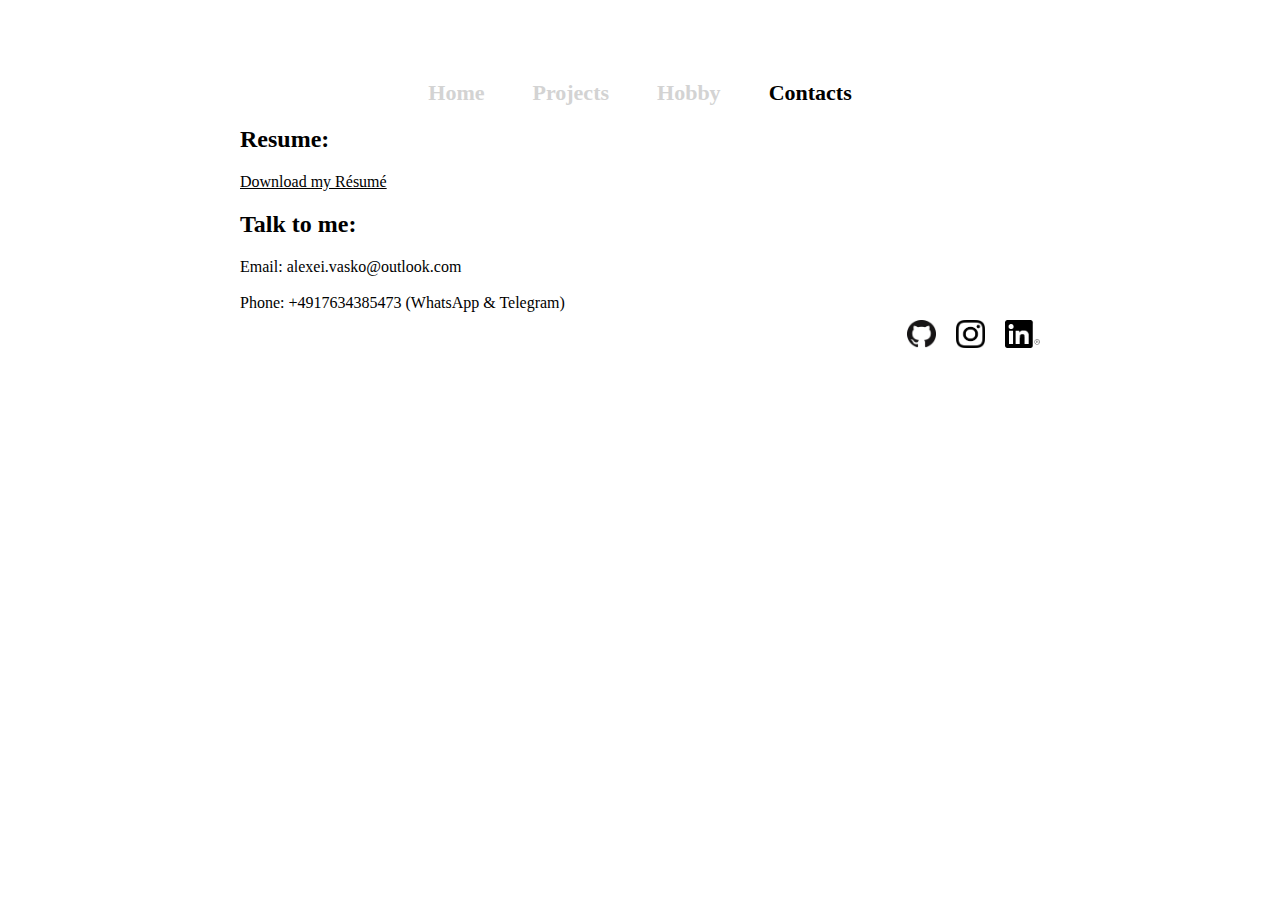
<file: pm.html>
<html>
  <head>
    <meta charset="UTF-8">
    <meta name="description" content="Alexei Personal Business Card">
    <meta name="viewport" content="width=device-width, initial-scale=1.0">
    <title>Business Card</title>
    <link rel="icon" href="images/favicon.ico" type="image/x-icon">
    <link rel="stylesheet" href="css/index.css">
    <script src="res/script.js"></script>
  </head>

  <body>
    <div class="wrapper">
      <!-- Navigation -->
      <nav>
        <a href="index.html">Home</a>
        <a href="exp.html">Projects</a>
        <a href="hobby.html">Hobby</a>
        <a href="pm.html" class="active">Contacts</a>
      </nav>
      <!-- Main Text -->
      <div class="body-text">
        <h2>Resume:</h2>
        <a href="vasko_resume.pdf" class="text-link" target="_blank">Download my Résumé</a>
        <h2>Talk to me:</h2>
        <section>
          Email: alexei.vasko@outlook.com<br />
          <br />
          Phone: +4917634385473 (WhatsApp & Telegram)<br />
        </section>
      </div>
      <!-- Social Media Buttons -->
      <div class="social">
        <a href="https://www.github.com/GekkoTheFirst" target="_blank">
          <img src="images/GitHub-Mark-32px.png" alt="GitHub" class="social-icon">
          <span class="tooltip">GekkoTheFirst</span>
        </a>
        <a href="https://www.instagram.com/victor.the.traveler" target="_blank">
          <img src="images/glyph-logo_May2016.png" alt="Instagram" class="social-icon">
          <span class="tooltip">victor.the.traveler</span>
        </a>
        <a href="https://www.linkedin.com/in/alexeivasko" target="_blank">
          <img src="images/In-Black-34px-R.png" alt="LinedIn" class="social-icon-linkedin">
          <span class="tooltip">alexeivasko</span>
        </a>
      </div>
    </div>
  </body>
</html>
</file>
<file: css/index.css>
body {
  margin: 0 !important;
  padding: 0 !important;
}

@media (min-width: 100px) {
  .wrapper {
    margin: 2em 1em 0 1em;
    text-align: center;
    display: block;
  }
  nav a {
    font-weight: bold;
    font-size: 16;
    margin: 0 0.3em;
  }

}

@media (min-width: 600px) {
  .wrapper {
    margin: 2em 5em 0 5em;
    text-align: center;
    display: block;
  }

  nav a {
    font-weight: bold;
    font-size: 22;
		margin: 0 1em;
  }

}

@media (min-width: 1000px) {
  .wrapper {
    margin: 5em 15em 0 15em;
    text-align: center;
    display: block;
  }

  nav a {
    font-weight: bold;
    font-size: 22;
    margin: 0 1em;
  }

}

.main-img {
  width: 15em;
  margin: 2em 0 0 0;
  border-radius: 50%;
}

.name {
  margin: 0 0 -0.8em 0;
}

.location {
  text-align: center;
  font-size: 0.8em;
  color: #D3D3D3;
}

/* Make pointer blinking */
.pointer {
  animation: blinker 0.5s cubic-bezier(.5, 0, 1, 1) infinite alternate;
  border-right: 0.1em solid;
}

@keyframes blinker { to { opacity: 0; } }

.text-link {
  text-decoration: underline;
}

.text-link:hover {
  color: #D3D3D3;
}

.quote {
  font-style: oblique;
  text-align: right;
}

/* Make menu a active */
.active {
  color: #000;
}

a {
	color: #000;
  text-decoration: none;
}

nav {
  list-style-type: none;
  overflow: hidden;
  text-align: center;
  position: relative;
}

nav a {
  position: relative;
  color: #D3D3D3;
}

nav a:hover {
  color: #000;
}

nav a:before {
  content: "";
  position: absolute;
  width: 100%;
  height: 0.1em;
  bottom: 0;
  left: 0;
  background-color: #000;
  visibility: hidden;
  -webkit-transform: scaleX(0);
  transform: scaleX(0);
  -webkit-transition: all 0.3s ease-in-out 0s;
  transition: all 0.3s ease-in-out 0s;
}

nav a:hover:before {
	visibility: visible;
  -webkit-transform: scaleX(1);
  transform: scaleX(1);
}

.body-text {
  text-align: left;
}

h2 p {
  text-align: center;
}

.social {
  display: inline-block;
  position: relative;
  float: right;
}

.social-icon {
  height: 1.8em;
  width: 1.8em;
  margin: 0.5em 1em 1em 0;
}

.social-icon-linkedin {
  height: 1.8em;
  width: 2.2em;
  margin: 0.5em 0 1em 0;
}

.social .tooltip {
  position: absolute;
  visibility: hidden;
  background-color: #D3D3D3;
  color: #000;
  border-radius: 0.5em;
  font-size: 0.8em;
  padding: 0.3em;
  top: 0.9em;
  right: 11em;
}

.social a:hover .tooltip{
  visibility: visible;
}

ol {
  list-style-type: none;
  counter-reset: my-counter;
}

ol a {
	color: #000;
  text-decoration: underline;
}

ol li {
  margin: 0 0 2em -2em;
  position: relative;
  font-size: 0.8em;
  counter-increment: my-counter;
}

ol li::before {
  position: absolute;
  font-weight: bold;
  font-size: 2em;
  font-family: 'Georgia', serif;
  color: #D3D3D3;
  content: "0" counter(my-counter) ".";
}

li p {
  padding-left: 4em;
  font-size: 1.2em;
}

li span {
  font: bold italic 3em Helvetica, Verdana, sans-serif;
  color: #D3D3D3;
  position: absolute;
}

.insta-feed {
  padding: 1.5em 0;
}

.instagram-media {
  margin:0 auto!important;
}
</file>
